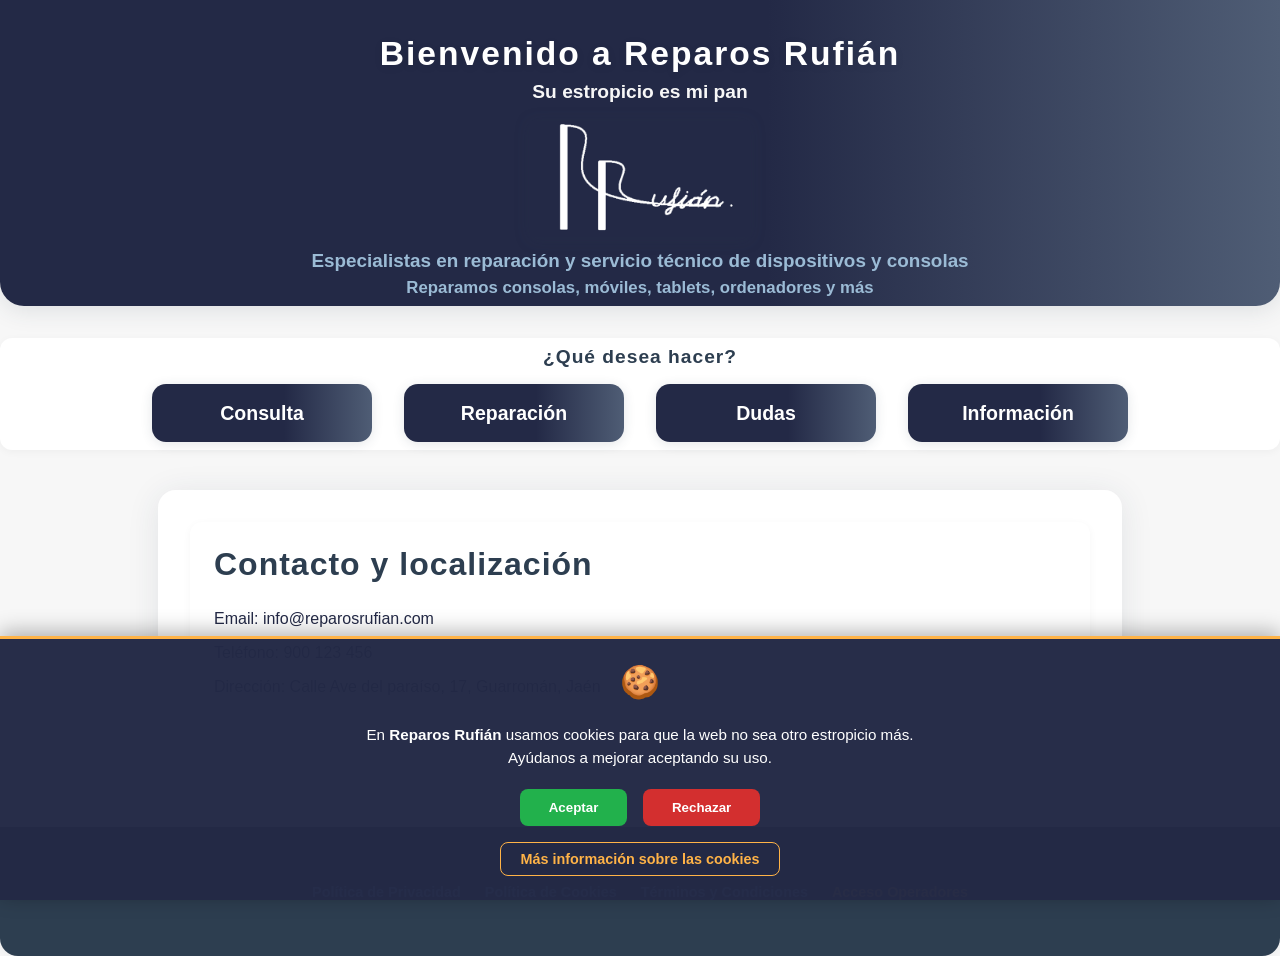
<file: index.html>
<!DOCTYPE html>
<html lang="es">
<head>
    <meta charset="UTF-8">
    <meta name="viewport" content="width=device-width, initial-scale=1.0, maximum-scale=1.0, user-scalable=no">
    <title>Reparos Rufián</title>
    <link rel="stylesheet" href="estilos.css">
    <style>
    /* Responsive styles for mobile */
    body {
        margin: 0;
        padding: 0;
        font-size: 1rem;
        background: #f7f7f7;
    }
    header h1 {
        font-size: 2rem;
        text-align: center;
        margin: 1rem 0 0.5rem 0;
    }
    header h2 img {
        max-width: 140px!important;
        margin: 0.5rem auto!important;
        
    }
    #menu-inicial {
        margin: 1rem 0;
        padding: 0.5rem;
    }
    #menu-inicial h2 {
        font-size: 1.2rem;
    }
    #menu-inicial div {
        flex-direction: row;
        gap: 2rem;
        width: auto;
        align-items: center;
        justify-content: center;
    }
    .menu-btn-soph {
        min-width: 220px;
        max-width: 220px;
        display: inline-flex;
        justify-content: center;
        align-items: center;
        font-size: 1.22rem!important;
        font-weight: 700!important;
        padding: 1.1rem 0!important;
        margin: 0;
        text-align: center;
    }
    main {
        padding: 0.5rem;
    }
    section {
        margin-bottom: 1.2rem;
        padding: 0.5rem;
        border-radius: 12px;
        background: #fff;
        box-shadow: 0 2px 8px rgba(0,0,0,0.04);
    }
    #contacto p, #privada p {
        font-size: 1rem;
        word-break: break-all;
    }
    #privada form {
        display: flex;
        flex-direction: column;
        gap: 0.7rem;
        max-width: 320px;
        margin: 0 auto;
    }
    #privada input {
        font-size: 1rem;
        padding: 0.5rem;
        border-radius: 6px;
        border: 1px solid #ccc;
    }
    #privada button {
        font-size: 1.1rem;
        padding: 0.7rem;
        border-radius: 8px;
        background: linear-gradient(90deg,#2d3050 60%,#2d3e50 100%);
        color: #fff;
        border: none;
        font-weight: 700;
        margin-top: 0.5rem;
        cursor: pointer;
    }
    footer {
        font-size: 0.95rem;
        text-align: center;
        padding: 1rem 0 2.5rem 0;
        background: #f7f7f7;
    }
    @media (min-width: 600px) {
        #menu-inicial div {
            flex-direction: row;
            gap: 2rem;
            width: auto;
            align-items: center;
        }
        .menu-btn-soph {
            max-width: none;
            width: auto;
        }
        main {
            padding: 2rem;
        }
        section {
            padding: 1.5rem;
        }
    }
    </style>
    <link rel="icon" type="image/png" href="logo1.png">
</head>
<body>
    <header style="display: flex; flex-direction: column; align-items: center; gap: 0.3rem; padding-bottom: 0.5rem;">
        <h1 style="margin: 0; font-size: 2.1rem; text-align: center;">Bienvenido a Reparos Rufián</h1>
        <div style="font-size: 1.20rem; font-weight: 700; color: #f7f7f7; margin-top: 0.2rem; text-align: center; ">Su estropicio es mi pan</div>
        <img src="logo1.png" alt="Logo Reparos Rufián" style="max-width: 220px; margin: 0.8rem auto 0.3rem auto; display: block;">
        <div style="font-size: 1.18rem; font-weight: 700; color: #9bbbd5; margin-top: 0.2rem; text-align: center; ">Especialistas en reparación y servicio técnico de dispositivos y consolas</div>
        <div style="font-size: 1.05rem; color: #9bbbd5; margin-top: 0.1rem; text-align: center; font-weight: 600; ">Reparamos consolas, móviles, tablets, ordenadores y más</div>
    </header>
    <section id="menu-inicial" style="display:flex;flex-direction:column;align-items:center;justify-content:center;margin:2rem 0;">
        <h2>¿Qué desea hacer?</h2>
        <div style="display:flex;gap:2rem;flex-wrap:wrap;justify-content:center;">
            <a href="consulta.html" class="menu-btn-soph">Consulta</a>
            <a href="reparacion.html" class="menu-btn-soph">Reparación</a>
            <a href="dudas.html" class="menu-btn-soph">Dudas</a>
            <a href="info.html" class="menu-btn-soph">Información</a>
        </div>
    </section>
    <main>
        <!-- Sección de servicios eliminada, ahora está en info.html -->
        <!-- Sección de tarifas eliminada, ahora está en info.html -->
        <!-- Sección de sobre nosotros eliminada, ahora está en info.html -->
        <section id="contacto">
            <h2>Contacto y localización</h2>
            <p>Email: info@reparosrufian.com</p>
            <p>Teléfono: 900 123 456</p>
            <p>Dirección: Calle Ave del paraíso, 17, Guarromán, Jaén </p>
        </section>
       
    </main>
<footer style="position: relative; background-color: #2d3e50; padding: 1.5rem 0 2.5rem 0; border-radius: 0 0 18px 18px; text-align: center;">
        <p style="color: #2d3e50; font-weight: 600; margin: 0; font-size: 0.95rem;">&copy; 2026 Reparos Rufián. Todos los derechos reservados.</p>

        <div id="cookie-popup" style="position:fixed; left:0; right:0; bottom:0; background:rgba(35, 41, 70, 0.98); color:#fff; padding:1.5rem; display:none; flex-direction:column; align-items:center; z-index:10000; box-shadow: 0 -4px 20px rgba(0,0,0,0.3); border-top: 3px solid #ffb347; animation: slideUp 0.6s ease-out;">
            <div style="font-size: 2rem; margin-bottom: 0.5rem;">🍪</div>
            <p style="text-align:center; margin-bottom: 1.2rem; max-width: 600px; font-family: 'Segoe UI', sans-serif; line-height: 1.5;">
                En <strong>Reparos Rufián</strong> usamos cookies para que la web no sea otro estropicio más. <br>Ayúdanos a mejorar aceptando su uso.
            </p>
            <div style="display:flex; gap:1rem; margin-bottom: 1rem;">
                <button id="aceptarCookies" style="padding:0.7rem 1.8rem; background:#22B14C; color:white; border:none; border-radius:8px; cursor:pointer; font-weight:700; transition: 0.3s;">Aceptar</button>
                <button id="rechazarCookies" style="padding:0.7rem 1.8rem; background:#d32f2f; color:white; border:none; border-radius:8px; cursor:pointer; font-weight:700; transition: 0.3s;">Rechazar</button>
            </div>
            <a href="cookies-info.html" style="text-decoration: none;">
                <button type="button" style="padding:0.5rem 1.2rem; background: transparent; color: #ffb347; border: 1px solid #ffb347; border-radius: 8px; cursor:pointer; font-weight:600; font-size: 0.9rem; transition: 0.3s;">
                    Más información sobre las cookies
                </button>
            </a>
        </div>
        <div style="display: flex; flex-wrap: wrap; justify-content: center; gap: 1.5rem; margin-bottom: 1rem; padding-top: 1rem;">
            <a href="privacidad.html" style="color: #93cef9; text-decoration: none; font-size: 0.9rem; font-weight: 700;">Política de Privacidad</a>
            <a href="cookies-info.html" style="color: #93cef9; text-decoration: none; font-size: 0.9rem; font-weight: 700;">Política de Cookies</a>
            <a href="terminos.html" style="color: #93cef9; text-decoration: none; font-size: 0.9rem; font-weight: 700;">Términos y Condiciones</a>
            <a href="login.html" style="color: #ffb347; text-decoration: none; font-size: 0.9rem; font-weight: 700;">Acceso Operadores</a>
        </div>

        <style>
            @keyframes slideUp {
                from { transform: translateY(100%); opacity: 0; }
                to { transform: translateY(0); opacity: 1; }
            }
            #cookie-popup button:hover {
                filter: brightness(1.1);
                transform: scale(1.02);
            }
        </style>

        <script>
            // Lógica de Cookies
            function setCookie(name, value, days) {
                let expires = "";
                if (days) {
                    const date = new Date();
                    date.setTime(date.getTime() + (days*24*60*60*1000));
                    expires = "; expires=" + date.toUTCString();
                }
                document.cookie = name + "=" + (value || "")  + expires + "; path=/";
            }

            function getCookie(name) {
                const nameEQ = name + "=";
                const ca = document.cookie.split(';');
                for(let i=0; i < ca.length; i++) {
                    let c = ca[i];
                    while (c.charAt(0)==' ') c = c.substring(1,c.length);
                    if (c.indexOf(nameEQ) == 0) return c.substring(nameEQ.length,c.length);
                }
                return null;
            }

            window.addEventListener('DOMContentLoaded', function() {
                const popup = document.getElementById('cookie-popup');
                const btnAceptar = document.getElementById('aceptarCookies');
                const btnRechazar = document.getElementById('rechazarCookies');

                if(!getCookie('cookiesAceptadas')) {
                    popup.style.display = 'flex';
                }

                btnAceptar.onclick = function() {
                    setCookie('cookiesAceptadas','si', 365);
                    popup.style.display = 'none';
                };

                btnRechazar.onclick = function() {
                    setCookie('cookiesAceptadas','no', 365);
                    popup.style.display = 'none';
                };
            });
        </script>
    </footer>
</body>
</html>
</file>
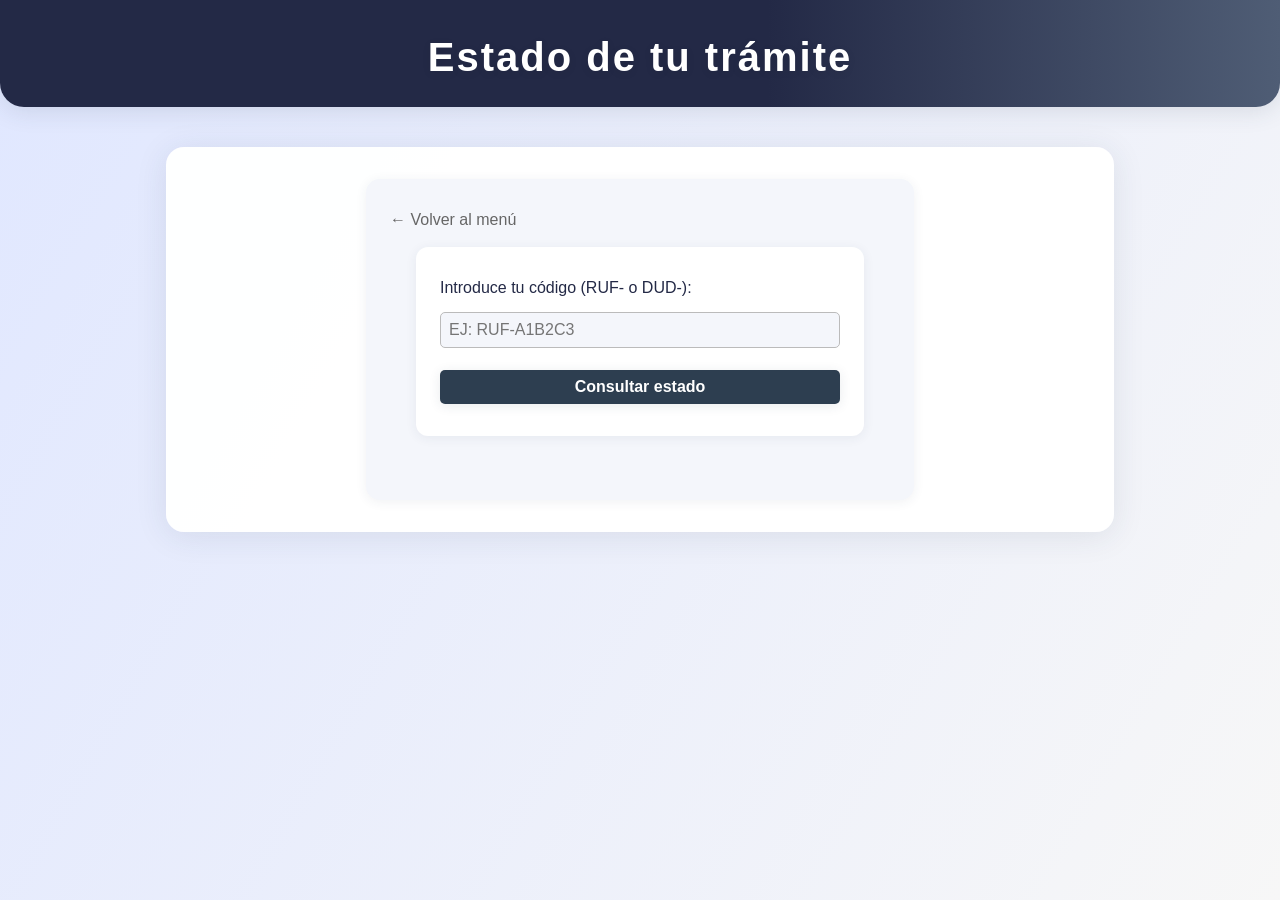
<file: consulta.html>
<!DOCTYPE html>
<html lang="es">
<head>
    <meta charset="UTF-8">
    <meta name="viewport" content="width=device-width, initial-scale=1.0">
    <title>Consulta - Reparos Rufián</title>
    <link rel="stylesheet" href="estilos.css">
</head>
<body>
    <header>
        <h1>Estado de tu trámite</h1>
    </header>
    <main>
        <section style="max-width: 500px; margin: auto;">
            <a href="index.html" style="text-decoration: none; color: #666;">← Volver al menú</a>
            <br><br>
            <form id="form-consulta">
                <label for="codigo">Introduce tu código (RUF- o DUD-):</label>
                <input type="text" id="codigo" placeholder="Ej: RUF-A1B2C3" required style="text-transform: uppercase;">
                <button type="submit">Consultar estado</button>
            </form>

            <div id="resultado-consulta" style="margin-top: 2rem;">
                </div>
        </section>
    </main>

    <script src="reparacion_data.js"></script>
    <script>
        document.getElementById('form-consulta').addEventListener('submit', function(e) {
            e.preventDefault();
            const codigo = document.getElementById('codigo').value.trim().toUpperCase();
            const resultadoDiv = document.getElementById('resultado-consulta');
            
            // Usamos la función de búsqueda de nuestro JS
            const datos = window.reparosRufian.buscarReparacionPorCodigo(codigo);

            if (datos) {
                // Personalización según prefijo
                const esReparacion = datos.codigo.startsWith('RUF');
                const titulo = esReparacion ? "Estado de Reparación" : "Respuesta a tu Duda";
                const labelInfo = esReparacion ? "Dispositivo" : "Asunto";

                resultadoDiv.innerHTML = `
                    <div style="background: white; padding: 1.5rem; border-radius: 10px; border-top: 5px solid #ffb347; box-shadow: 0 4px 10px rgba(0,0,0,0.1);">
                        <h2 style="margin-top:0; color:#2d3e50;">${titulo}</h2>
                        <p><strong>Código:</strong> ${datos.codigo}</p>
                        <p><strong>Cliente:</strong> ${datos.nombre}</p>
                        <p><strong>${labelInfo}:</strong> ${datos.dispositivo}</p>
                        <hr>
                        <p><strong>Estado actual:</strong> <span style="color: #22B14C; font-weight:bold;">${datos.estado}</span></p>
                        
                        <div style="background: #f9f9f9; padding: 1rem; border-radius: 5px; margin-top: 1rem;">
                            <p style="margin:0; font-weight:bold;">Mensaje de nuestro equipo:</p>
                            <p style="margin: 0.5rem 0 0 0; color: #444;">
                                ${datos.respuesta || "Aún no hay una respuesta grabada. ¡Vuelve a consultar pronto!"}
                            </p>
                        </div>
                    </div>
                `;
            } else {
                resultadoDiv.innerHTML = `
                    <p style="color: red; background: #ffe6e6; padding: 10px; border-radius: 5px; text-align:center;">
                        ⚠️ No se encontró ningún registro con el código <strong>${codigo}</strong>.
                    </p>
                `;
            }
        });
    </script>
</body>
</html>
</file>
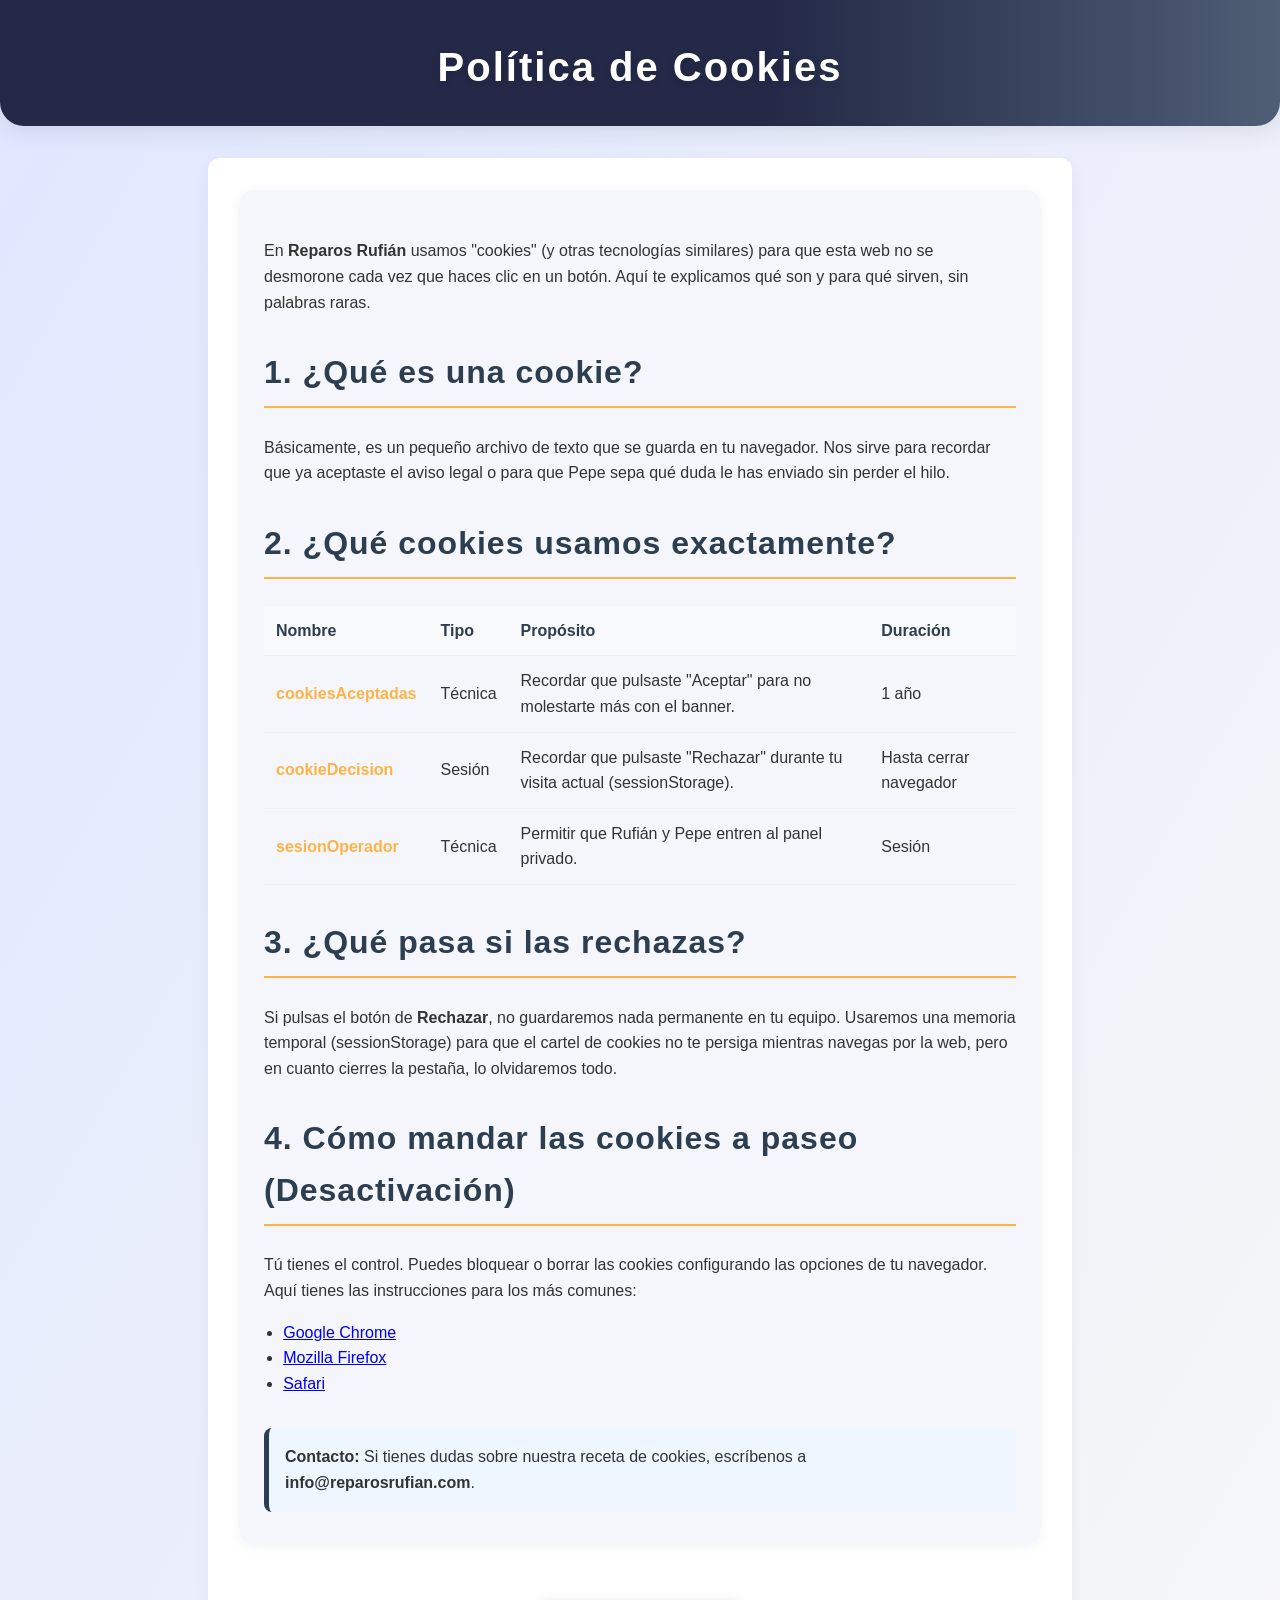
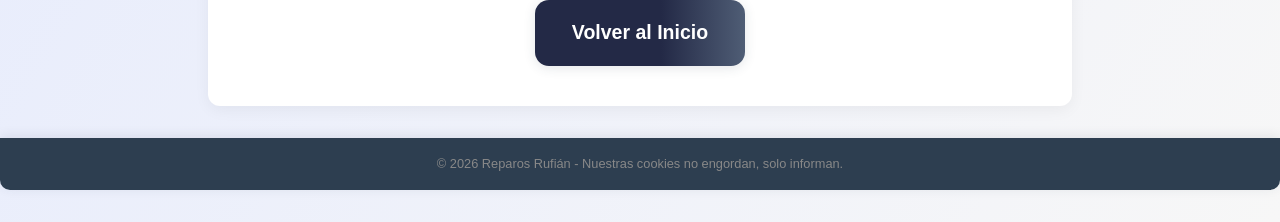
<file: cookies-info.html>
<!DOCTYPE html>
<html lang="es">
<head>
    <meta charset="UTF-8">
    <meta name="viewport" content="width=device-width, initial-scale=1.0">
    <title>Política de Cookies - Reparos Rufián</title>
    <link rel="stylesheet" href="estilos.css">
    <style>
        body { line-height: 1.6; color: #333; background-color: #f0f2f5; }
        main { max-width: 800px; margin: 2rem auto; padding: 2rem; background: white; border-radius: 12px; box-shadow: 0 4px 15px rgba(0,0,0,0.05); }
        h2 { color: #2d3e50; border-bottom: 2px solid #ffb347; padding-bottom: 0.5rem; margin-top: 2rem; }
        table { width: 100%; border-collapse: collapse; margin: 1.5rem 0; }
        th, td { text-align: left; padding: 12px; border-bottom: 1px solid #eee; }
        th { background-color: #f8f9fa; color: #2d3e50; }
        .cookie-type { font-weight: bold; color: #ffb347; }
    </style>
</head>
<body>
    <header>
        <h1>Política de Cookies</h1>
    </header>
    <main>
        <section>
            <p>En <strong>Reparos Rufián</strong> usamos "cookies" (y otras tecnologías similares) para que esta web no se desmorone cada vez que haces clic en un botón. Aquí te explicamos qué son y para qué sirven, sin palabras raras.</p>

            <h2>1. ¿Qué es una cookie?</h2>
            <p>Básicamente, es un pequeño archivo de texto que se guarda en tu navegador. Nos sirve para recordar que ya aceptaste el aviso legal o para que Pepe sepa qué duda le has enviado sin perder el hilo.</p>

            <h2>2. ¿Qué cookies usamos exactamente?</h2>
            <table>
                <thead>
                    <tr>
                        <th>Nombre</th>
                        <th>Tipo</th>
                        <th>Propósito</th>
                        <th>Duración</th>
                    </tr>
                </thead>
                <tbody>
                    <tr>
                        <td><span class="cookie-type">cookiesAceptadas</span></td>
                        <td>Técnica</td>
                        <td>Recordar que pulsaste "Aceptar" para no molestarte más con el banner.</td>
                        <td>1 año</td>
                    </tr>
                    <tr>
                        <td><span class="cookie-type">cookieDecision</span></td>
                        <td>Sesión</td>
                        <td>Recordar que pulsaste "Rechazar" durante tu visita actual (sessionStorage).</td>
                        <td>Hasta cerrar navegador</td>
                    </tr>
                    <tr>
                        <td><span class="cookie-type">sesionOperador</span></td>
                        <td>Técnica</td>
                        <td>Permitir que Rufián y Pepe entren al panel privado.</td>
                        <td>Sesión</td>
                    </tr>
                </tbody>
            </table>

            <h2>3. ¿Qué pasa si las rechazas?</h2>
            <p>Si pulsas el botón de <strong>Rechazar</strong>, no guardaremos nada permanente en tu equipo. Usaremos una memoria temporal (sessionStorage) para que el cartel de cookies no te persiga mientras navegas por la web, pero en cuanto cierres la pestaña, lo olvidaremos todo.</p>

            <h2>4. Cómo mandar las cookies a paseo (Desactivación)</h2>
            <p>Tú tienes el control. Puedes bloquear o borrar las cookies configurando las opciones de tu navegador. Aquí tienes las instrucciones para los más comunes:</p>
            <ul>
                <li><a href="https://support.google.com/chrome/answer/95647?hl=es" target="_blank">Google Chrome</a></li>
                <li><a href="https://support.mozilla.org/es/kb/habilitar-y-deshabilitar-cookies-sitios-web-rastrear-preferencias" target="_blank">Mozilla Firefox</a></li>
                <li><a href="https://support.apple.com/es-es/guide/safari/sfri11471/mac" target="_blank">Safari</a></li>
            </ul>

            <div style="background: #eef7ff; padding: 1rem; border-radius: 8px; margin-top: 2rem; border-left: 5px solid #2d3e50;">
                <p style="margin: 0;"><strong>Contacto:</strong> Si tienes dudas sobre nuestra receta de cookies, escríbenos a <strong>info@reparosrufian.com</strong>.</p>
            </div>
        </section>

        <div style="text-align: center; margin-top: 3rem;">
            <a href="index.html" class="menu-btn-soph" style="text-decoration: none; display: inline-block; background: #2d3e50; color: white; padding: 0.8rem 1.5rem; border-radius: 8px; font-weight: bold;">Volver al Inicio</a>
        </div>
    </main>

    <footer style="text-align: center; margin-bottom: 2rem; font-size: 0.8rem; color: #888;">
        &copy; 2026 Reparos Rufián - Nuestras cookies no engordan, solo informan.
    </footer>
</body>
</html>
</file>
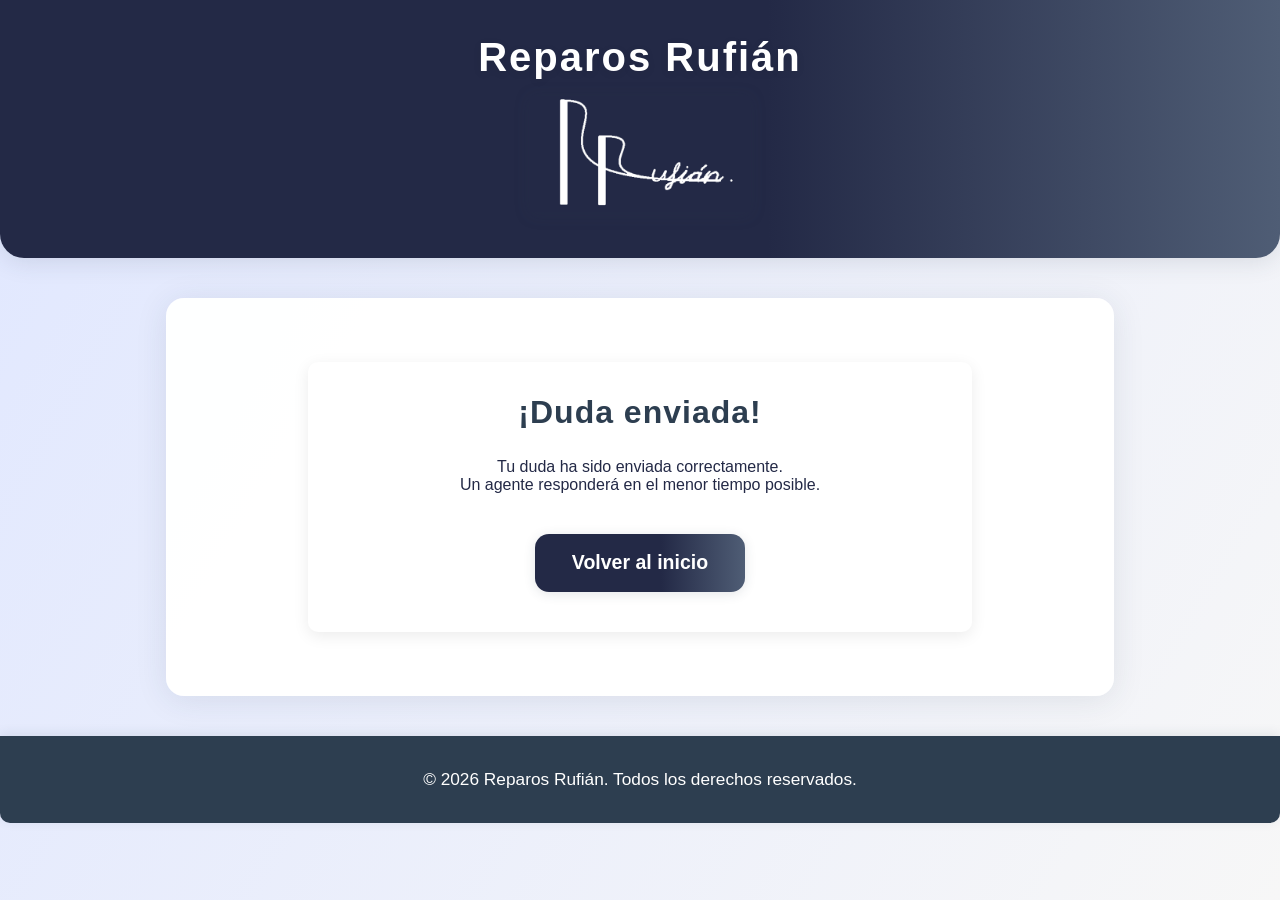
<file: duda_enviada.html>
<!DOCTYPE html>
<html lang="es">
<head>
    <meta charset="UTF-8">
    <meta name="viewport" content="width=device-width, initial-scale=1.0">
    <title>Duda enviada - Reparos Rufián</title>
    <link rel="stylesheet" href="estilos.css">
    <link rel="icon" type="image/png" href="logo1.png">
</head>
<body>
    <header>
        <h1>Reparos Rufián</h1>
        <h2><img src="logo1.png" alt="Logo Reparos Rufián" style="max-width:220px;display:block;margin:1rem auto;"></h2>
    </header>
    <main>
        <section style="max-width:600px;margin:2rem auto;padding:2rem;background:#fff;border-radius:10px;box-shadow:0 4px 16px rgba(0,0,0,0.08);text-align:center;">
            <h2>¡Duda enviada!</h2>
            <p>Tu duda ha sido enviada correctamente.<br>Un agente responderá en el menor tiempo posible.</p>
            <a href="index.html" class="menu-btn-soph" style="margin-top:1.5rem;display:inline-block;">Volver al inicio</a>
        </section>
    </main>
    <footer>
        <p>&copy; 2026 Reparos Rufián. Todos los derechos reservados.</p>
    </footer>
</body>
</html>
</file>
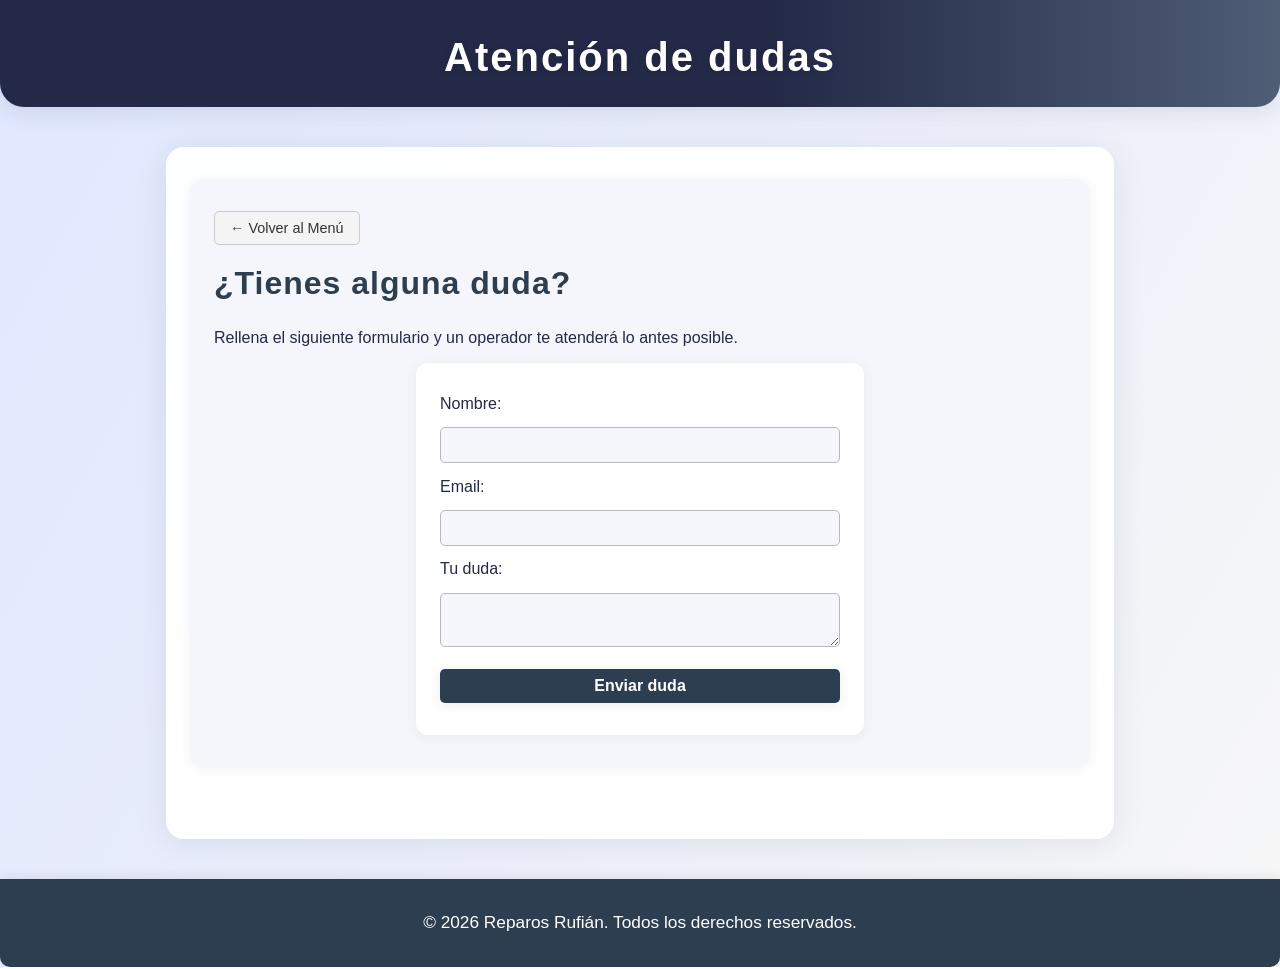
<file: dudas.html>
<!DOCTYPE html>
<html lang="es">
<head>
    <meta charset="UTF-8">
    <meta name="viewport" content="width=device-width, initial-scale=1.0">
    <title>Dudas - Reparos Rufián</title>
    <link rel="stylesheet" href="estilos.css">
    <link rel="icon" type="image/png" href="logo1.png">
    <style>
        .btn-volver {
            display: inline-block;
            margin-bottom: 20px;
            padding: 8px 15px;
            background-color: #f4f4f4;
            color: #333;
            text-decoration: none;
            border-radius: 5px;
            font-size: 0.9rem;
            border: 1px solid #ccc;
            font-family: sans-serif;
        }
        .btn-volver:hover {
            background-color: #e0e0e0;
        }
    </style>
</head>
<body>
    <header>
        <h1>Atención de dudas</h1>
    </header>
    <main>
        <section>
            <a href="index.html" class="btn-volver">← Volver al Menú</a>

            <h2>¿Tienes alguna duda?</h2>
            <p>Rellena el siguiente formulario y un operador te atenderá lo antes posible.</p>
            
            <form id="form-dudas">
                <label for="nombre-duda">Nombre:</label>
                <input type="text" id="nombre-duda" name="nombre" required>
                
                <label for="email-duda">Email:</label>
                <input type="email" id="email-duda" name="email" required pattern="^[a-zA-Z0-9._%+-]+@(gmail|hotmail)\.com$" title="El correo debe terminar en @gmail.com o @hotmail.com">
                
                <label for="mensaje-duda">Tu duda:</label>
                <textarea id="mensaje-duda" name="mensaje" required></textarea>
                
                <button type="submit">Enviar duda</button>
            </form>
        </section>
    </main>
    <footer>
        <p>&copy; 2026 Reparos Rufián. Todos los derechos reservados.</p>
    </footer>
    
    <script src="reparacion_data.js"></script>
</body>
</html>
</file>
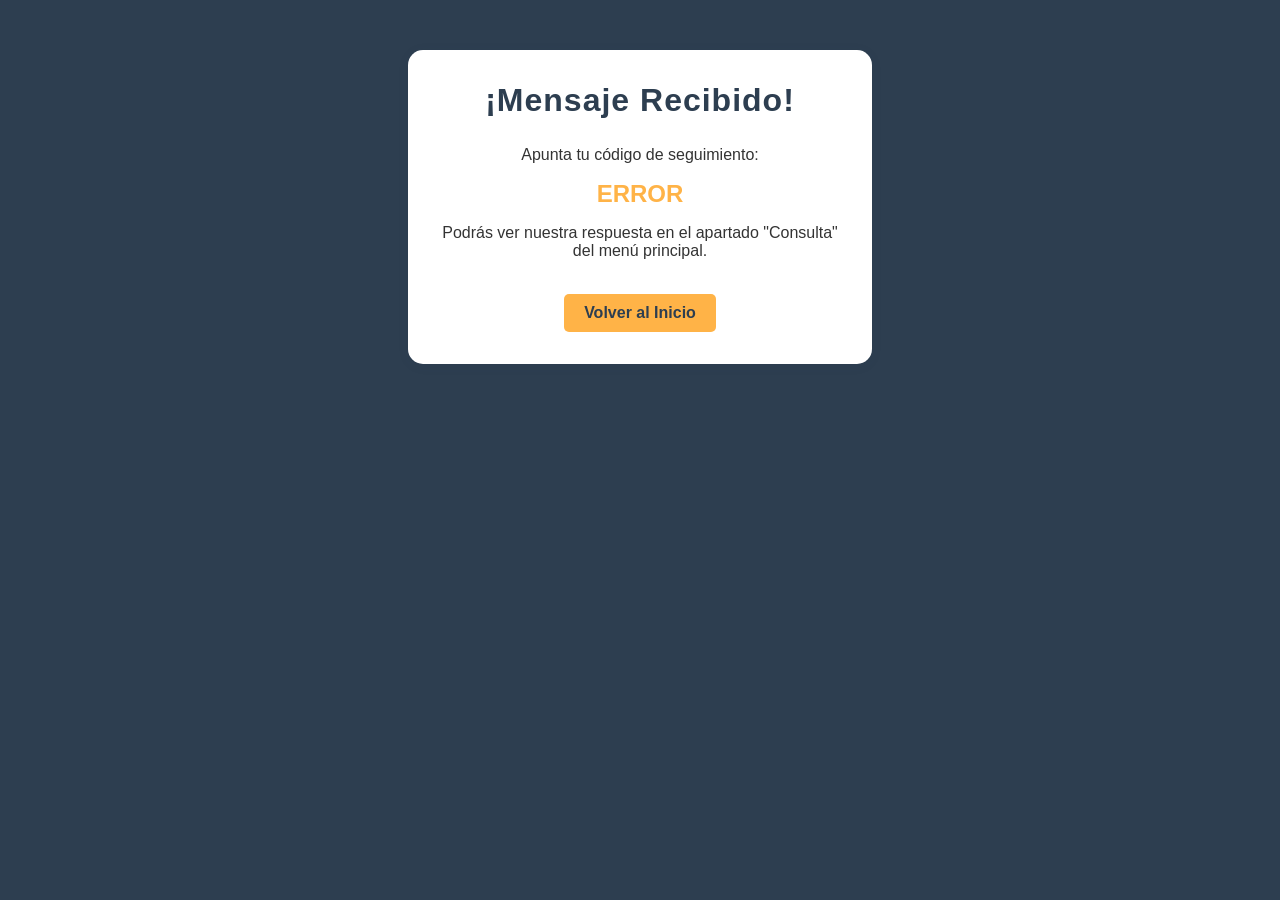
<file: exito.html>
<!DOCTYPE html>
<html lang="es">
<head>
    <meta charset="UTF-8">
    <title>¡Enviado! - Reparos Rufián</title>
    <link rel="stylesheet" href="estilos.css">
    <style>
        body { background: #2d3e50; color: white; text-align: center; padding-top: 50px; font-family: sans-serif; }
        .card { background: white; color: #333; max-width: 400px; margin: auto; padding: 2rem; border-radius: 15px; }
        .codigo { font-size: 1.5rem; font-weight: bold; color: #ffb347; margin: 1rem 0; }
        .btn { display: inline-block; padding: 10px 20px; background: #ffb347; color: #2d3e50; text-decoration: none; border-radius: 5px; font-weight: bold; }
    </style>
</head>
<body>
    <div class="card">
        <h2>¡Mensaje Recibido!</h2>
        <p>Apunta tu código de seguimiento:</p>
        <div id="display-codigo" class="codigo">---</div>
        <p>Podrás ver nuestra respuesta en el apartado "Consulta" del menú principal.</p>
        <br>
        <a href="index.html" class="btn">Volver al Inicio</a>
    </div>

    <script>
        // Mostrar el código que acabamos de generar
        document.getElementById('display-codigo').innerText = sessionStorage.getItem('codigoReciente') || "ERROR";
    </script>
</body>
</html>
</file>
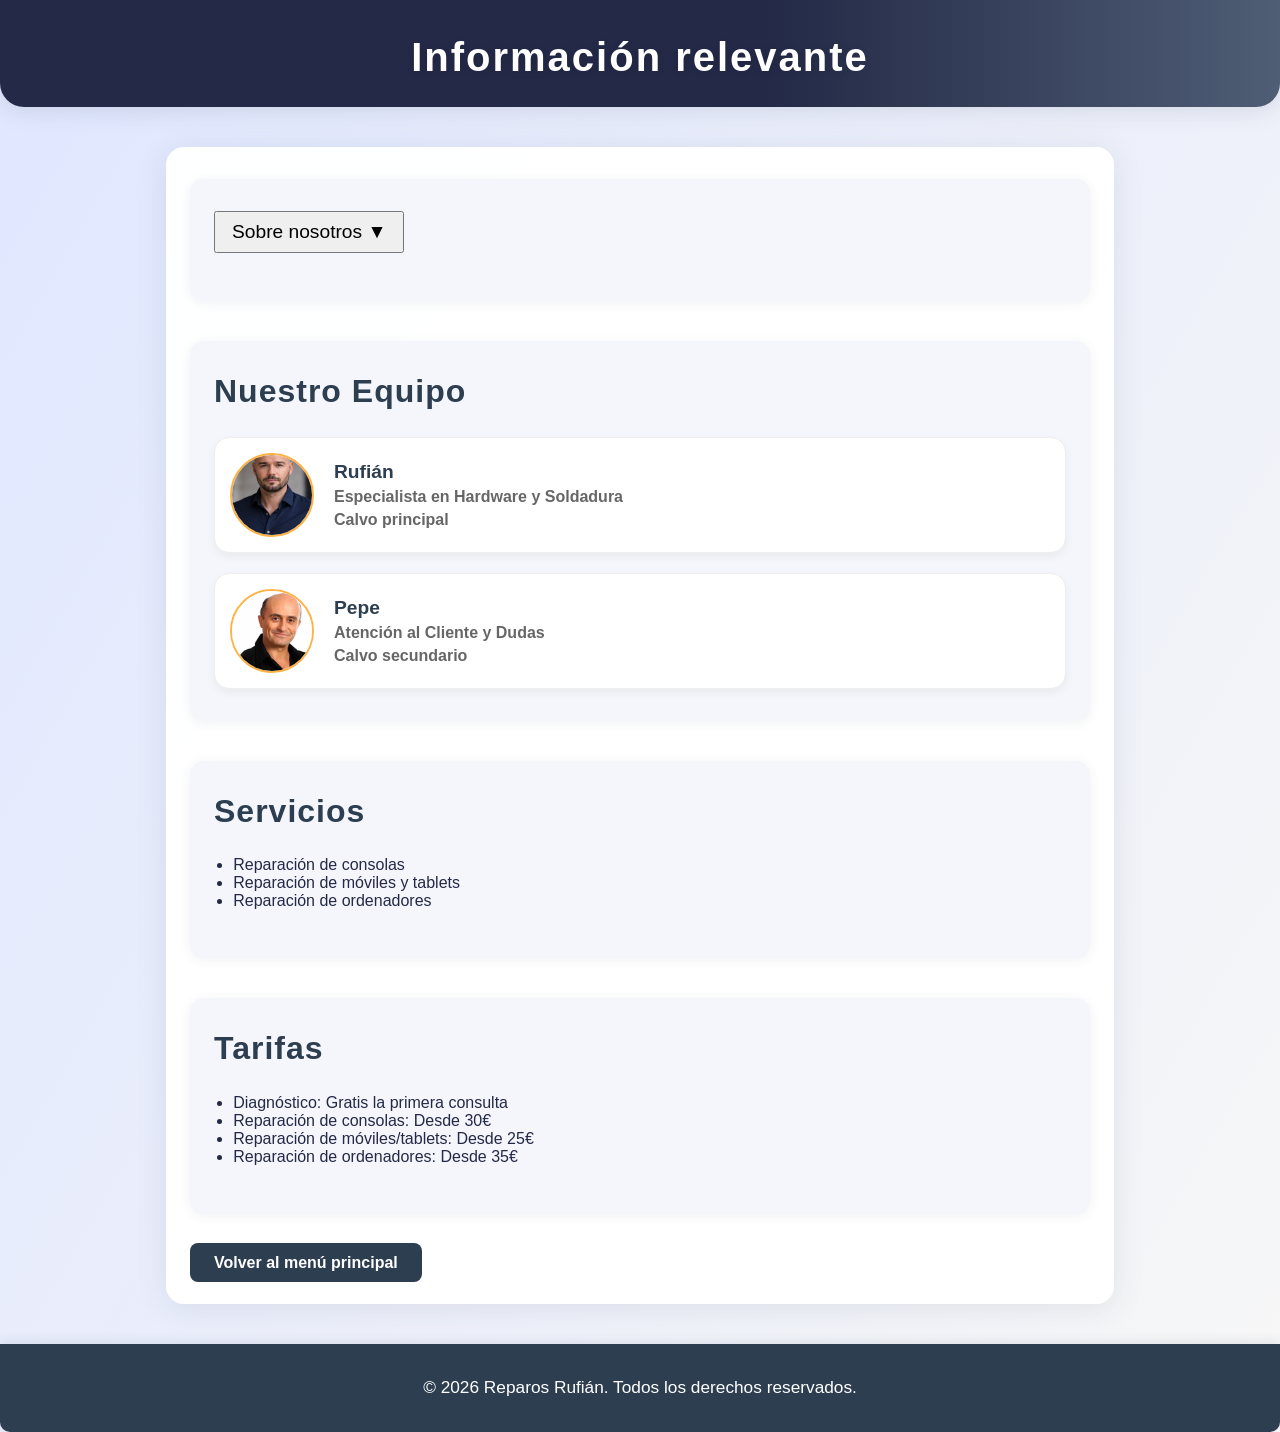
<file: info.html>
<!DOCTYPE html>
<html lang="es">
<head>
    <meta charset="UTF-8">
    <meta name="viewport" content="width=device-width, initial-scale=1.0">
    <title>Información relevante - Reparos Rufián</title>
    <link rel="stylesheet" href="estilos.css">
    <style>
        /* Bloqueo total de la foto de fondo en esta página */
        main {
            background-image: none !important; 
        }

        /* Estilos para el CEO */
        .ceo-container {
            text-align: center;
            margin-bottom: 1rem;
        }
        .ceo-foto {
            width: 180px;
            height: 180px;
            border-radius: 50%;
            border: 4px solid #2d3e50;
            object-fit: cover;
            box-shadow: 0 4px 10px rgba(0,0,0,0.2);
        }
        .ceo-nombre {
            display: block;
            font-weight: bold;
            color: #2d3e50;
            margin-top: 0.5rem;
            font-size: 1.1rem;
        }
        .cita-ceo {
            font-style: italic;
            text-align: center;
            color: #444;
            background: #f1f4f8;
            padding: 1.2rem;
            border-radius: 12px;
            border-left: 5px solid #2d3e50;
            margin: 1.5rem 0;
            line-height: 1.5;
        }

        /* NUEVOS ESTILOS PARA LA PLANTILLA (EQUIPO) */
        .team-grid {
            display: grid;
            gap: 20px;
            margin-top: 1rem;
        }
        .team-card {
            display: flex;
            align-items: center; /* Centra verticalmente foto y texto */
            background: #fff;
            padding: 15px;
            border-radius: 15px;
            box-shadow: 0 4px 8px rgba(0,0,0,0.05);
            border: 1px solid #eee;
        }
        .team-foto {
            width: 80px;
            height: 80px;
            border-radius: 50%;
            object-fit: cover;
            margin-right: 20px; /* Espacio entre foto y texto */
            border: 2px solid #ffb347;
        }
        .team-info h3 {
            margin: 0;
            color: #2d3e50;
            font-size: 1.2rem;
        }
        .team-info p {
            margin: 5px 0 0 0;
            color: #666;
            font-weight: 600;
        }
    </style>
</head>
<body>
    <header>
        <h1>Información relevante</h1>
    </header>
    <main>
        <section id="sobre-nosotros">
            <button id="toggle-sobre-nosotros" style="font-size:1.2rem;padding:0.5rem 1rem;margin-bottom:1rem;cursor:pointer;">Sobre nosotros ▼</button>
            
            <div id="contenido-sobre-nosotros" style="display:none;">
                <div class="ceo-container">
                    <img src="rufian_calvo.png" alt="CEO de Reparos Rufián" class="ceo-foto">
                    <span class="ceo-nombre">Rufián - CEO & Jefe de Estropicios</span>
                </div>

                <p class="cita-ceo">
                    "Si tu aparato ha decidido jubilarse antes de tiempo o ha sufrido un 'pequeño percance', no te preocupes. Aquí no juzgamos a nadie, solo arreglamos lo que otros dan por perdido."
                </p>

                <p>En Reparos Rufián contamos con más de diez años de experiencia en el sector de la reparación electrónica, ofreciendo soluciones rápidas y eficaces.</p>
            </div>
        </section>

        <section id="plantilla">
            <h2>Nuestro Equipo</h2>
            <div class="team-grid">
                
                <div class="team-card">
                    <img src="rufian_calvo.png" alt="Rufián" class="team-foto">
                    <div class="team-info">
                        <h3>Rufián</h3>
                        <p>Especialista en Hardware y Soldadura</p>
                        <p>Calvo principal</p>
                    </div>
                </div>

                <div class="team-card">
                    <img src="pepeviyuela.png" alt="Pepe" class="team-foto"> <div class="team-info">
                        <h3>Pepe</h3>
                        <p>Atención al Cliente y Dudas</p>
                        <p>Calvo secundario</p>
                    </div>
                </div>

            </div>
        </section>

        <section id="servicios">
            <h2>Servicios</h2>
            <ul>
                <li>Reparación de consolas</li>
                <li>Reparación de móviles y tablets</li>
                <li>Reparación de ordenadores</li>
            </ul>
        </section>

        <section id="tarifas">
            <h2>Tarifas</h2>
            <ul>
                <li>Diagnóstico: Gratis la primera consulta</li>
                <li>Reparación de consolas: Desde 30€</li>
                <li>Reparación de móviles/tablets: Desde 25€</li>
                <li>Reparación de ordenadores: Desde 35€</li>
            </ul>
        </section>

        <div style="margin-top:2rem;">
            <a href="index.html" style="padding:0.7rem 1.5rem;background:#2d3e50;color:#fff;border-radius:8px;text-decoration:none;font-size:1rem;font-weight:600;">Volver al menú principal</a>
        </div>
    </main>

    <footer>
        <p>&copy; 2026 Reparos Rufián. Todos los derechos reservados.</p>
    </footer>

    <script>
    // Script para desplegable "Sobre nosotros"
    document.addEventListener('DOMContentLoaded', function() {
        const btn = document.getElementById('toggle-sobre-nosotros');
        const contenido = document.getElementById('contenido-sobre-nosotros');
        let abierto = false;
        
        btn.addEventListener('click', function() {
            abierto = !abierto;
            if (abierto) {
                contenido.style.display = 'block';
                btn.innerHTML = 'Sobre nosotros ▲';
            } else {
                contenido.style.display = 'none';
                btn.innerHTML = 'Sobre nosotros ▼';
            }
        });
    });
    </script>
</body>
</html>
</file>
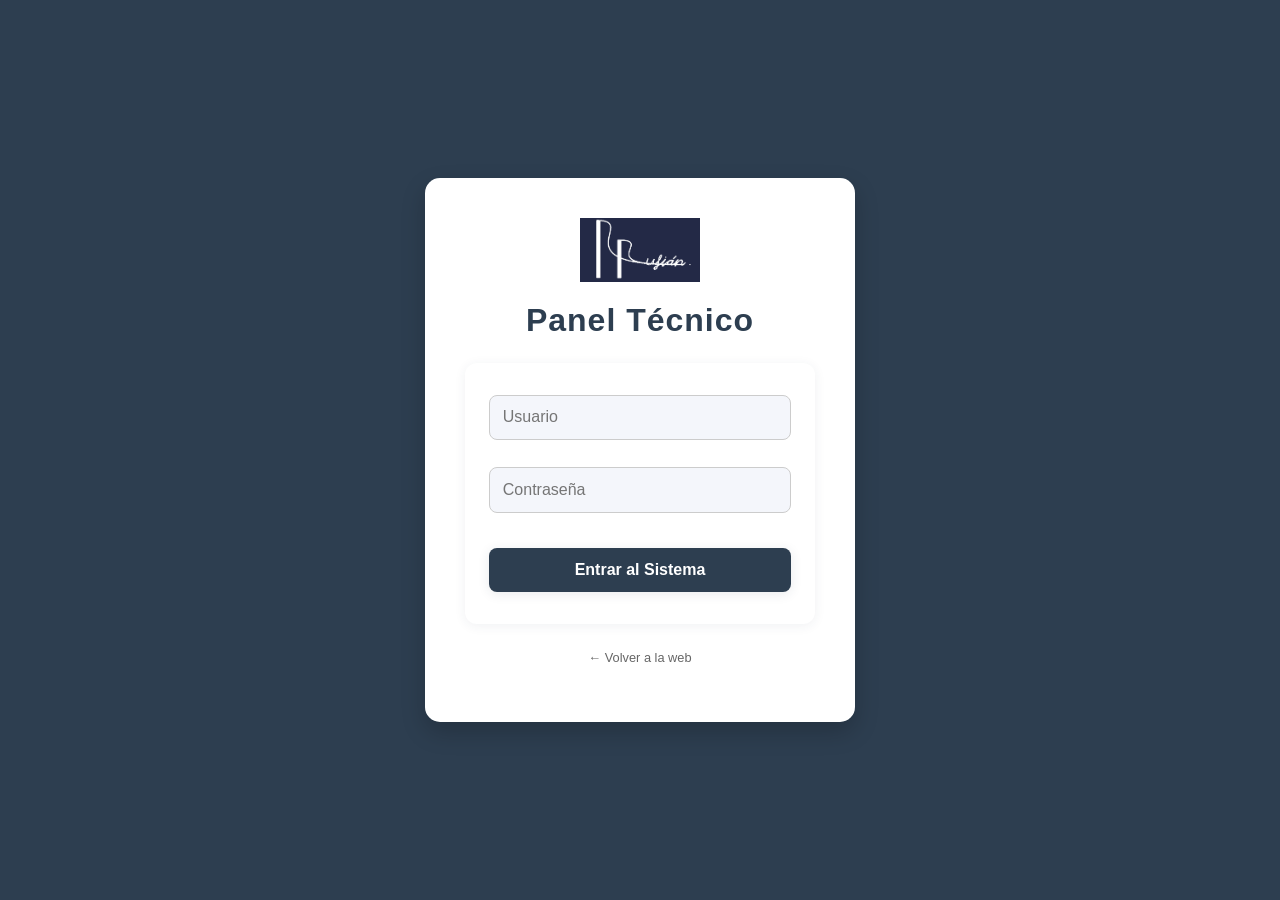
<file: login.html>
<!DOCTYPE html>
<html lang="es">
<head>
    <meta charset="UTF-8">
    <meta name="viewport" content="width=device-width, initial-scale=1.0">
    <title>Acceso Operadores - Reparos Rufián</title>
    <link rel="stylesheet" href="estilos.css">
    <link rel="icon" type="image/png" href="logo1.png">
    <style>
        body { background: #2d3e50; display: flex; align-items: center; justify-content: center; height: 100vh; margin: 0; }
        .login-card { background: white; padding: 2.5rem; border-radius: 15px; box-shadow: 0 10px 25px rgba(0,0,0,0.2); width: 100%; max-width: 350px; text-align: center; }
        .login-card h2 { color: #2d3e50; margin-bottom: 1.5rem; }
        .login-card input { width: 100%; padding: 0.8rem; margin-bottom: 1rem; border: 1px solid #ccc; border-radius: 8px; box-sizing: border-box; }
        .login-card button { width: 100%; padding: 0.8rem; background: #2d3e50; color: white; border: none; border-radius: 8px; font-weight: bold; cursor: pointer; transition: 0.3s; }
        .login-card button:hover { background: #ffb347; color: #2d3e50; }
        .error-msg { color: #d32f2f; font-size: 0.9rem; margin-top: 1rem; display: none; }
    </style>
</head>
<body>
    <div class="login-card">
        <img src="logo1.png" alt="Rufián" style="max-width: 120px; margin-bottom: 1rem;">
        <h2>Panel Técnico</h2>
        <form id="form-privado">
            <input type="text" id="usuario-op" placeholder="Usuario" required>
            <input type="password" id="pass-op" placeholder="Contraseña" required>
            <button type="submit">Entrar al Sistema</button>
        </form>
        <div id="error-login" class="error-msg">⚠️ Credenciales incorrectas</div>
        <p style="margin-top: 1.5rem;"><a href="index.html" style="color: #666; text-decoration: none; font-size: 0.8rem;">← Volver a la web</a></p>
    </div>

    <script src="reparacion_data.js"></script>
</body>
</html>
</file>
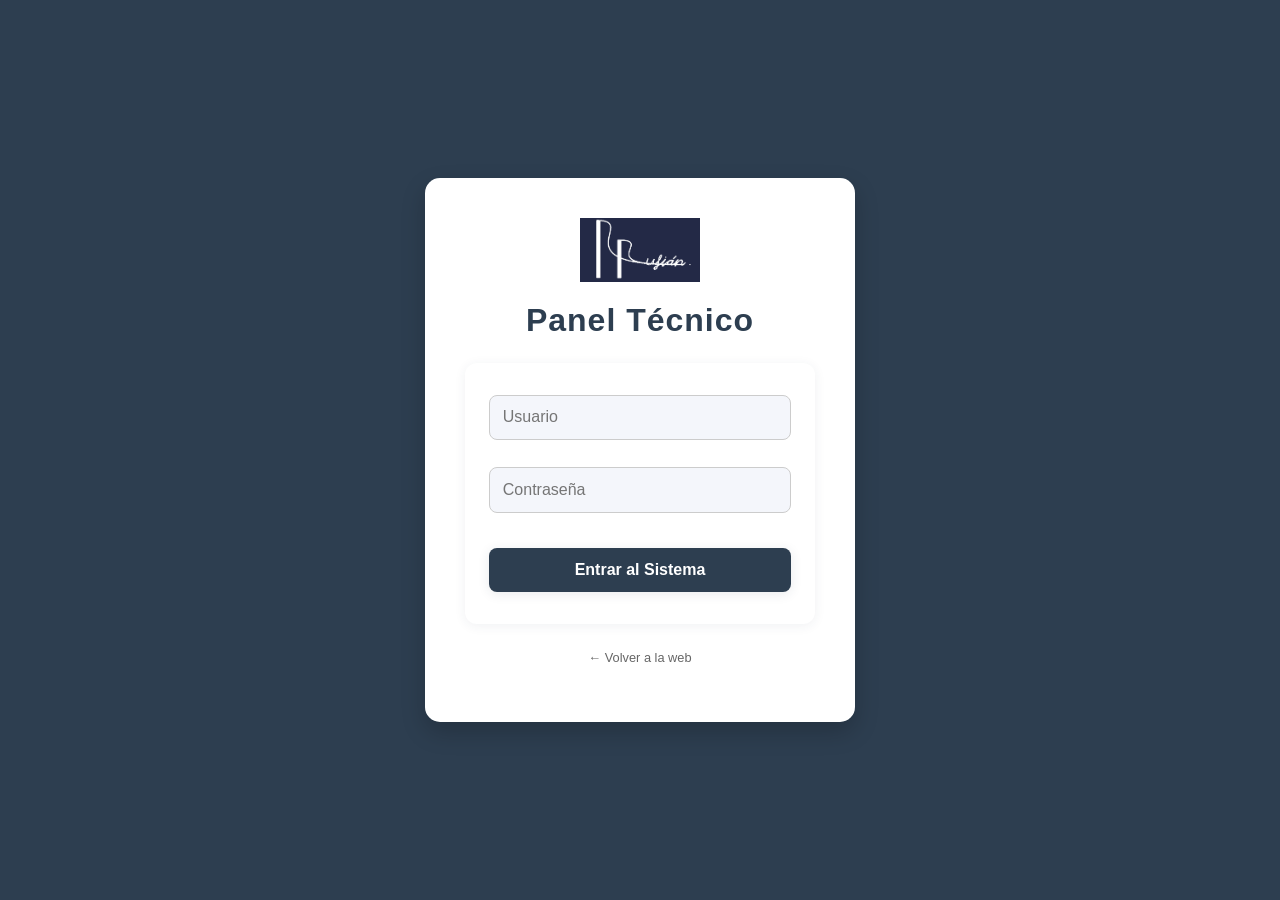
<file: panel_operador.html>
<!DOCTYPE html>
<html lang="es">
<head>
    <meta charset="UTF-8">
    <meta name="viewport" content="width=device-width, initial-scale=1.0">
    <title>Panel de Control - Reparos Rufián</title>
    <link rel="stylesheet" href="estilos.css">
    <style>
        body { background: #f4f7f6; font-family: 'Segoe UI', sans-serif; }
        header { background: #2d3e50; color: white; padding: 1rem; text-align: center; }
        .ticket { 
            background: white; 
            border-radius: 12px; 
            padding: 1.5rem; 
            margin-bottom: 1.5rem; 
            box-shadow: 0 4px 15px rgba(0,0,0,0.05);
            border-left: 6px solid #ffb347;
        }
        .badge { background: #ffb347; color: #2d3e50; padding: 4px 10px; border-radius: 20px; font-weight: bold; font-size: 0.85rem; }
        .info-p { margin: 0.5rem 0; color: #444; }
        
        textarea { 
            width: 100%; 
            min-height: 80px; 
            margin-top: 1rem; 
            padding: 10px; 
            border: 1px solid #ddd; 
            border-radius: 8px; 
            resize: vertical;
            font-family: inherit;
        }

        .btn-group { display: flex; gap: 10px; flex-wrap: wrap; margin-top: 1rem; }
        
        .btn { 
            padding: 10px 15px; 
            border: none; 
            border-radius: 6px; 
            font-weight: bold; 
            cursor: pointer; 
            transition: 0.2s;
        }
        .btn-save { background: #22B14C; color: white; flex: 2; }
        .btn-status { background: #2d3e50; color: white; flex: 1; }
        .btn-delete { background: #d32f2f; color: white; }
        
        .btn:hover { filter: brightness(1.2); transform: translateY(-1px); }
        
        main { max-width: 800px; margin: 2rem auto; padding: 0 1rem; }
        .user-welcome { font-size: 0.9rem; color: #ffb347; margin-top: 5px; font-weight: bold; }
    </style>
</head>
<body>
    <header>
        <h1 id="titulo-panel">Panel de Gestión</h1>
        <div id="welcome-msg" class="user-welcome"></div>
    </header>

    <main>
        <section>
            <div style="display: flex; justify-content: space-between; align-items: center; margin-bottom: 2rem;">
                <h2 id="subtitulo-peticiones">Peticiones</h2>
                <button onclick="cerrarSesion()" style="background:none; border: 1px solid #d32f2f; color:#d32f2f; padding:5px 10px; border-radius:5px; cursor:pointer;">Cerrar Sesión</button>
            </div>

            <div id="lista-tareas"></div>
        </section>
    </main>

    <script src="reparacion_data.js"></script>
    
    <script>
        // 1. Protección de ruta y personalización
        const rol = sessionStorage.getItem('rolEmpleado');
        if (sessionStorage.getItem('sesionOperador') !== 'activa') {
            window.location.href = 'login.html';
        }

        // Personalizar interfaz según el usuario
        const welcome = document.getElementById('welcome-msg');
        if (rol === 'reparaciones') {
            welcome.innerText = "Conectado como: Rufián (Especialista Técnico)";
            document.getElementById('subtitulo-peticiones').innerText = "Reparaciones de Hardware";
        } else {
            welcome.innerText = "Conectado como: Pepe (Atención al Cliente)";
            document.getElementById('subtitulo-peticiones').innerText = "Dudas y Consultas";
        }

        // 2. Función para pintar los tickets FILTRADOS
        function cargarTareas() {
            const lista = JSON.parse(localStorage.getItem('reparaciones') || '[]');
            const contenedor = document.getElementById('lista-tareas');
            
            // FILTRO: Rufián ve 'reparacion', Pepe ve 'duda'
            // Mapeamos para mantener el índice original del array para que funcionen los botones
            const listaFiltrada = lista
                .map((item, index) => ({ ...item, originalIndex: index }))
                .filter(item => {
                    if (rol === 'reparaciones') return item.tipo === 'reparacion';
                    if (rol === 'dudas') return item.tipo === 'duda';
                    return false;
                });

            if (listaFiltrada.length === 0) {
                contenedor.innerHTML = `
                    <div style="text-align:center; padding: 3rem; color: #888;">
                        <p style="font-size: 1.2rem;">No hay tareas pendientes en esta sección.</p>
                        <p>Todo en orden por ahora.</p>
                    </div>`;
                return;
            }

            // Mostramos los tickets (reverse para ver los nuevos arriba)
            contenedor.innerHTML = listaFiltrada.reverse().map((item) => `
                <div class="ticket">
                    <div style="display:flex; justify-content:space-between; align-items:flex-start;">
                        <span class="badge">${item.codigo}</span>
                        <span style="font-size: 0.8rem; color:#999;">${item.fecha || ''}</span>
                    </div>
                    
                    <p class="info-p"><strong>Cliente:</strong> ${item.nombre} <span style="font-size:0.9rem; color:#666;">(${item.email})</span></p>
                    <p class="info-p"><strong>Tema:</strong> ${item.dispositivo}</p>
                    <p class="info-p" style="background:#f9f9f9; padding:8px; border-radius:5px; font-style:italic;">
                        "${item.descripcion}"
                    </p>
                    <p class="info-p"><strong>Estado Actual:</strong> <b style="color:#2d3e50;">${item.estado}</b></p>

                    <label style="display:block; margin-top:1rem; font-weight:bold; font-size:0.9rem;">Tu respuesta:</label>
                    <textarea id="resp-${item.originalIndex}" placeholder="Escribe aquí...">${item.respuesta || ''}</textarea>

                    <div class="btn-group">
                        <button class="btn btn-save" onclick="enviarRespuesta(${item.originalIndex})">Enviar Respuesta</button>
                        <button class="btn btn-status" onclick="cambiarEstado(${item.originalIndex})">Cambiar Estado</button>
                        <button class="btn btn-delete" onclick="eliminarTicket(${item.originalIndex})">Eliminar</button>
                    </div>
                </div>
            `).join('');
        }

        function cerrarSesion() {
            sessionStorage.removeItem('sesionOperador');
            sessionStorage.removeItem('rolEmpleado');
            window.location.href = 'index.html';
        }

        cargarTareas();
    </script>
</body>
</html>
</file>
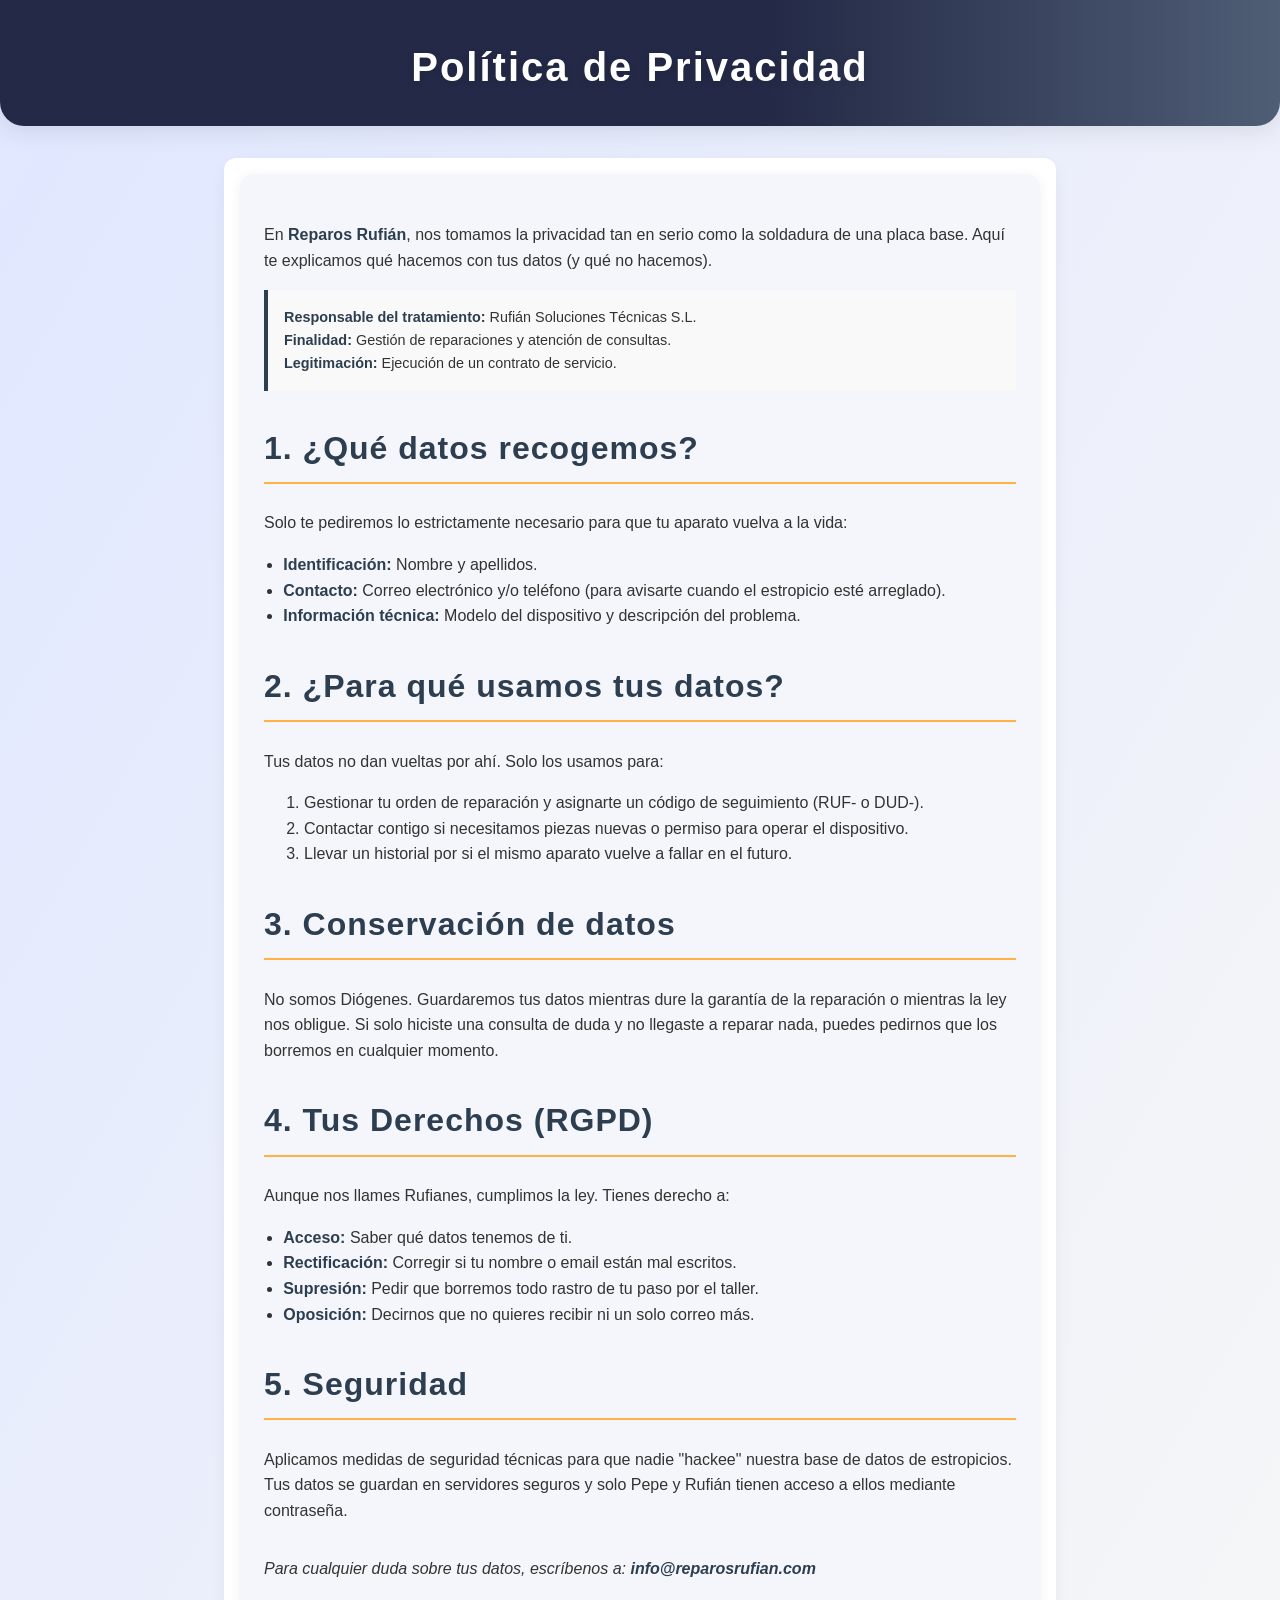
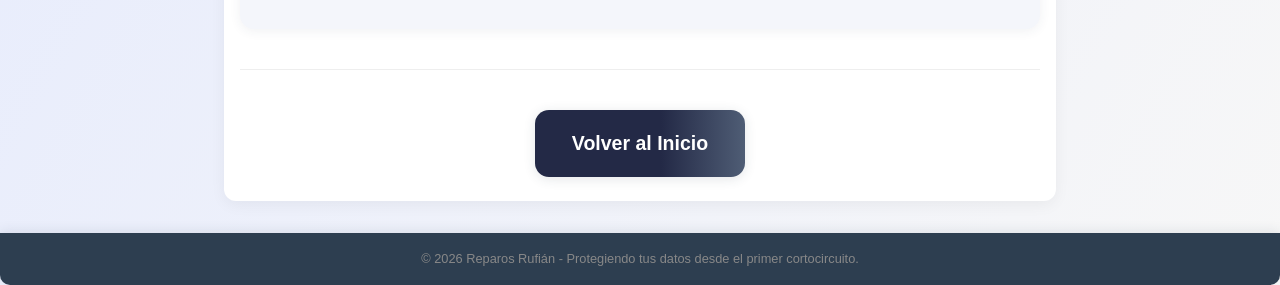
<file: privacidad.html>
<!DOCTYPE html>
<html lang="es">
<head>
    <meta charset="UTF-8">
    <meta name="viewport" content="width=device-width, initial-scale=1.0">
    <title>Privacidad - Reparos Rufián</title>
    <link rel="stylesheet" href="estilos.css">
    <style>
        body { line-height: 1.6; color: #333; }
        main { max-width: 800px; margin: 2rem auto; padding: 1rem; background: white; border-radius: 12px; box-shadow: 0 4px 15px rgba(0,0,0,0.05); }
        h2 { color: #2d3e50; border-bottom: 2px solid #ffb347; padding-bottom: 0.5rem; margin-top: 2rem; }
        .legal-box { background: #f9f9f9; border-left: 4px solid #2d3e50; padding: 1rem; margin: 1rem 0; font-size: 0.9rem; }
        strong { color: #2d3e50; }
    </style>
</head>
<body>
    <header>
        <h1>Política de Privacidad</h1>
    </header>
    <main>
        <section>
            <p>En <strong>Reparos Rufián</strong>, nos tomamos la privacidad tan en serio como la soldadura de una placa base. Aquí te explicamos qué hacemos con tus datos (y qué no hacemos).</p>

            <div class="legal-box">
                <strong>Responsable del tratamiento:</strong> Rufián Soluciones Técnicas S.L.<br>
                <strong>Finalidad:</strong> Gestión de reparaciones y atención de consultas.<br>
                <strong>Legitimación:</strong> Ejecución de un contrato de servicio.
            </div>

            <h2>1. ¿Qué datos recogemos?</h2>
            <p>Solo te pediremos lo estrictamente necesario para que tu aparato vuelva a la vida:</p>
            <ul>
                <li><strong>Identificación:</strong> Nombre y apellidos.</li>
                <li><strong>Contacto:</strong> Correo electrónico y/o teléfono (para avisarte cuando el estropicio esté arreglado).</li>
                <li><strong>Información técnica:</strong> Modelo del dispositivo y descripción del problema.</li>
            </ul>

            <h2>2. ¿Para qué usamos tus datos?</h2>
            <p>Tus datos no dan vueltas por ahí. Solo los usamos para:</p>
            <ol>
                <li>Gestionar tu orden de reparación y asignarte un código de seguimiento (RUF- o DUD-).</li>
                <li>Contactar contigo si necesitamos piezas nuevas o permiso para operar el dispositivo.</li>
                <li>Llevar un historial por si el mismo aparato vuelve a fallar en el futuro.</li>
            </ol>

            <h2>3. Conservación de datos</h2>
            <p>No somos Diógenes. Guardaremos tus datos mientras dure la garantía de la reparación o mientras la ley nos obligue. Si solo hiciste una consulta de duda y no llegaste a reparar nada, puedes pedirnos que los borremos en cualquier momento.</p>

            <h2>4. Tus Derechos (RGPD)</h2>
            <p>Aunque nos llames Rufianes, cumplimos la ley. Tienes derecho a:</p>
            <ul>
                <li><strong>Acceso:</strong> Saber qué datos tenemos de ti.</li>
                <li><strong>Rectificación:</strong> Corregir si tu nombre o email están mal escritos.</li>
                <li><strong>Supresión:</strong> Pedir que borremos todo rastro de tu paso por el taller.</li>
                <li><strong>Oposición:</strong> Decirnos que no quieres recibir ni un solo correo más.</li>
            </ul>

            <h2>5. Seguridad</h2>
            <p>Aplicamos medidas de seguridad técnicas para que nadie "hackee" nuestra base de datos de estropicios. Tus datos se guardan en servidores seguros y solo Pepe y Rufián tienen acceso a ellos mediante contraseña.</p>

            <p style="margin-top: 2rem; font-style: italic;">Para cualquier duda sobre tus datos, escríbenos a: <strong>info@reparosrufian.com</strong></p>
        </section>
        
        <hr style="margin: 2rem 0; border: 0; border-top: 1px solid #eee;">
        
        <div style="text-align: center;">
            <a href="index.html" class="menu-btn-soph" style="text-decoration: none; display: inline-block; background: #2d3e50; color: white; padding: 0.8rem 1.5rem; border-radius: 8px; font-weight: bold;">Volver al Inicio</a>
        </div>
    </main>

    <footer style="text-align: center; margin-top: 2rem; font-size: 0.8rem; color: #888;">
        &copy; 2026 Reparos Rufián - Protegiendo tus datos desde el primer cortocircuito.
    </footer>
</body>
</html>
</file>
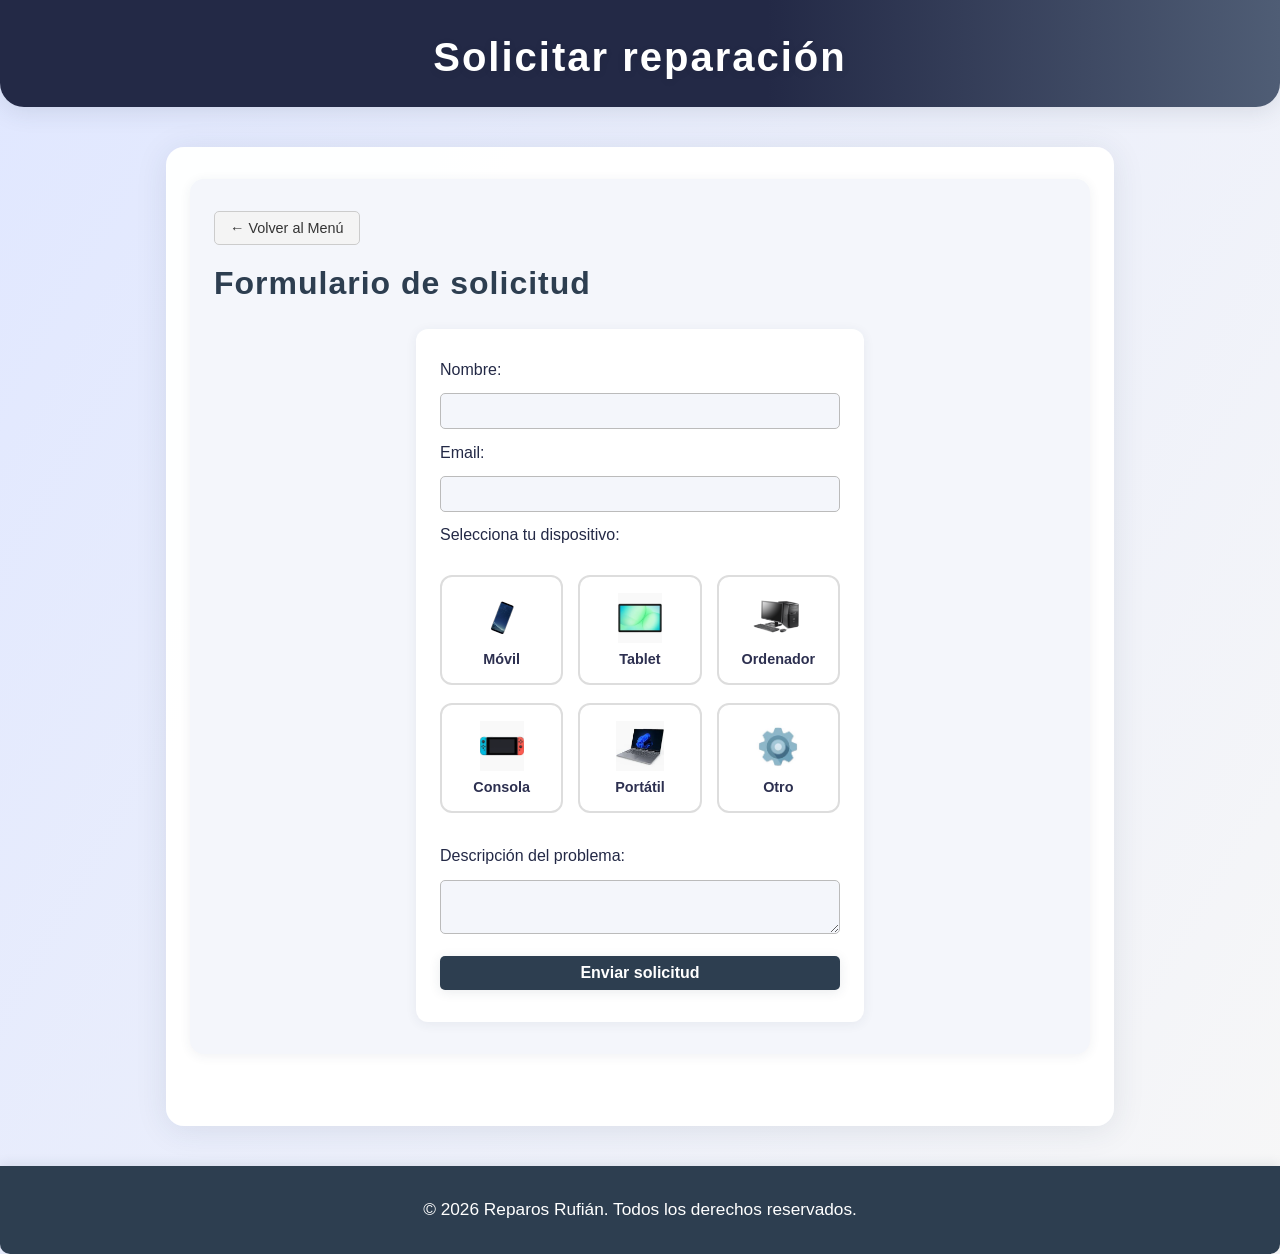
<file: reparacion.html>
<!DOCTYPE html>
<html lang="es">
<head>
    <meta charset="UTF-8">
    <meta name="viewport" content="width=device-width, initial-scale=1.0">
    <title>Solicitar reparación - Reparos Rufián</title>
    <link rel="stylesheet" href="estilos.css">
    <link rel="icon" type="image/png" href="logo1.png">
    <style>
        /* Botón Volver */
        .btn-volver {
            display: inline-block;
            margin-bottom: 20px;
            padding: 8px 15px;
            background-color: #f4f4f4;
            color: #333;
            text-decoration: none;
            border-radius: 5px;
            font-size: 0.9rem;
            border: 1px solid #ccc;
            font-family: sans-serif;
            transition: 0.3s;
        }
        .btn-volver:hover {
            background-color: #e0e0e0;
        }

        /* --- EFECTOS PARA EL SELECTOR DE IMÁGENES --- */
        
        /* Ocultamos el radio button original pero mantenemos su funcionalidad */
        .radio-card input[type="radio"] {
            display: none;
        }

        .radio-card {
            cursor: pointer;
            display: block;
        }

        .card-content {
            border: 2px solid #ddd;
            border-radius: 12px;
            padding: 15px;
            text-align: center;
            transition: all 0.3s ease;
            background: #fff;
        }

        /* Efecto al pasar el ratón (hover) */
        .card-content:hover {
            border-color: #ffb347;
            transform: translateY(-3px);
            box-shadow: 0 4px 10px rgba(0,0,0,0.1);
        }

        /* EFECTO CUANDO ESTÁ SELECCIONADO */
        .radio-card input[type="radio"]:checked + .card-content {
            border-color: #ffb347; /* Borde naranja de Rufián */
            background-color: #fff9f0; /* Un fondo muy suave naranja */
            box-shadow: 0 0 12px rgba(255, 179, 71, 0.4);
            transform: scale(1.05); /* Se hace un pelín más grande */
        }

        .card-content img {
            max-width: 50px;
            display: block;
            margin: 0 auto 10px;
        }

        .card-content span {
            font-weight: bold;
            color: #2d3e50;
        }
    </style>
</head>
<body>
    <header>
        <h1>Solicitar reparación</h1>
    </header>
    <main>
        <section>
            <a href="index.html" class="btn-volver">← Volver al Menú</a>

            <h2>Formulario de solicitud</h2>
            <form id="form-reparacion">
                <label for="nombre">Nombre:</label>
                <input type="text" id="nombre" name="nombre" required>

                <label for="email">Email:</label>
                <input type="email" id="email" name="email" required pattern="^[a-zA-Z0-9._%+-]+@(gmail|hotmail)\.com$" title="El correo debe terminar en @gmail.com o @hotmail.com">

                <label>Selecciona tu dispositivo:</label>
                <div class="dispositivo-selector" style="display: grid; grid-template-columns: repeat(auto-fit, minmax(120px, 1fr)); gap: 15px; margin-bottom: 20px;">
                    
                    <label class="radio-card">
                        <input type="radio" name="dispositivo" value="móvil" required>
                        <div class="card-content">
                            <img src="movil.png" alt="Móvil">
                            <span>Móvil</span>
                        </div>
                    </label>

                    <label class="radio-card">
                        <input type="radio" name="dispositivo" value="tablet">
                        <div class="card-content">
                            <img src="tablet.png" alt="Tablet">
                            <span>Tablet</span>
                        </div>
                    </label>

                    <label class="radio-card">
                        <input type="radio" name="dispositivo" value="ordenador">
                        <div class="card-content">
                            <img src="pc.png" alt="PC">
                            <span>Ordenador</span>
                        </div>
                    </label>

                    <label class="radio-card">
                        <input type="radio" name="dispositivo" value="consola">
                        <div class="card-content">
                            <img src="consola.png" alt="Consola">
                            <span>Consola</span>
                        </div>
                    </label>

                    <label class="radio-card">
                        <input type="radio" name="dispositivo" value="portatil">
                        <div class="card-content">
                            <img src="portatil.png" alt="portatil">
                            <span>Portátil</span>
                        </div>
                    </label>

                    <label class="radio-card">
                        <input type="radio" name="dispositivo" value="otro">
                        <div class="card-content">
                            <img src="otro.png" alt="otro">
                            <span>Otro</span>
                        </div>
                    </label>
                </div>

                <label for="descripcion">Descripción del problema:</label>
                <textarea id="descripcion" name="descripcion" required></textarea>
                
                <button type="submit">Enviar solicitud</button>
            </form>
        </section>
    </main>
    <footer>
        <p>&copy; 2026 Reparos Rufián. Todos los derechos reservados.</p>
    </footer>
    <script src="reparacion_data.js"></script>
</body>
</html>
</file>
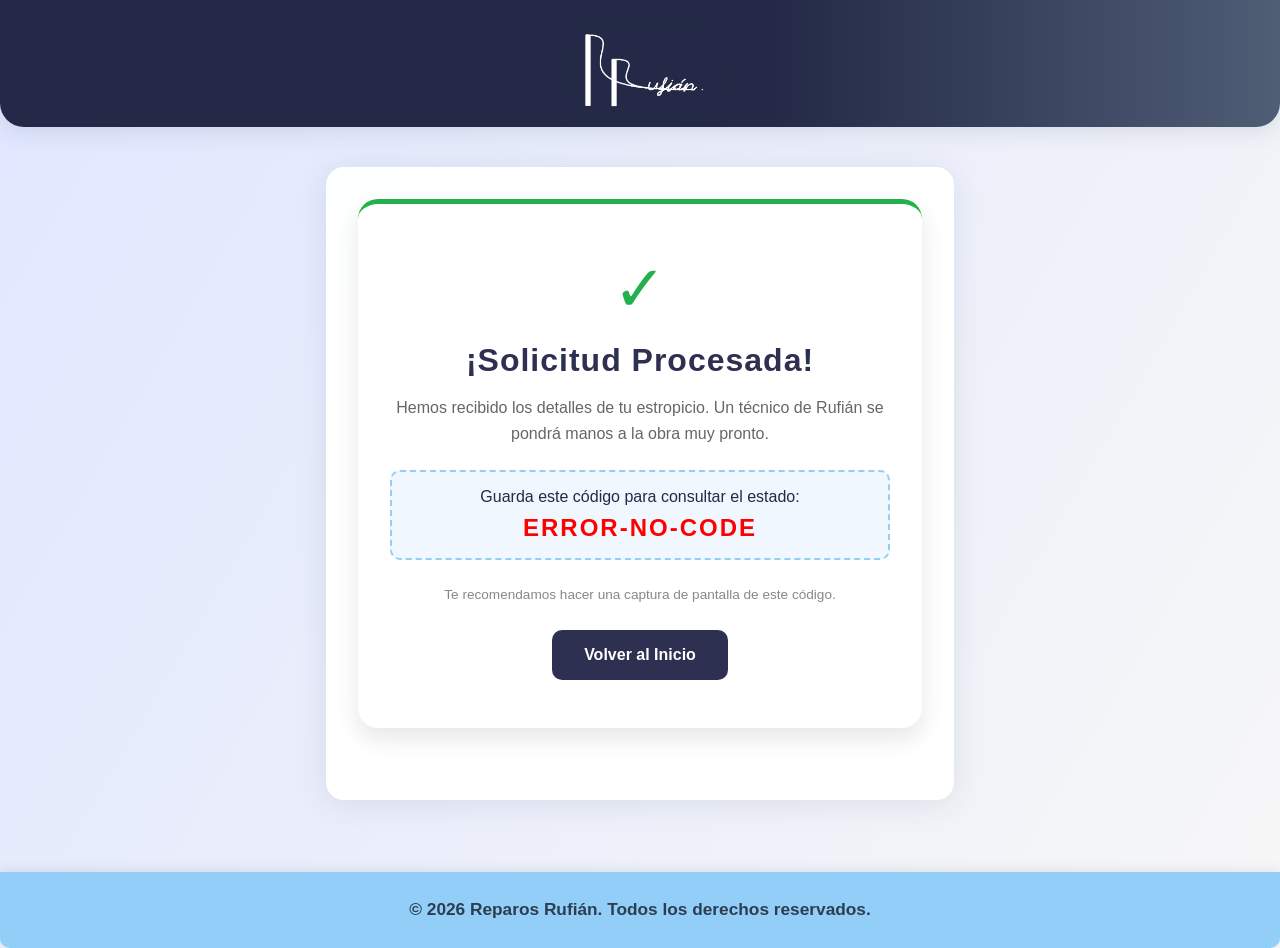
<file: reparacion_enviada.html>
<!DOCTYPE html>
<html lang="es">
<head>
    <meta charset="UTF-8">
    <meta name="viewport" content="width=device-width, initial-scale=1.0">
    <title>Solicitud Enviada - Reparos Rufián</title>
    <link rel="stylesheet" href="estilos.css">
    <link rel="icon" type="image/png" href="logo1.png">
    <style>
        body {
            background-color: #f7f7f7;
            font-family: 'Segoe UI', Tahoma, Geneva, Verdana, sans-serif;
            display: flex;
            flex-direction: column;
            min-height: 100vh;
            margin: 0;
        }

        main {
            flex: 1;
            display: flex;
            align-items: center;
            justify-content: center;
            padding: 2rem;
        }

        .card-exito {
            background: white;
            max-width: 500px;
            width: 100%;
            padding: 3rem 2rem;
            border-radius: 20px;
            box-shadow: 0 10px 25px rgba(0,0,0,0.1);
            text-align: center;
            border-top: 5px solid #22B14C; /* Verde de éxito */
        }

        .icono-check {
            font-size: 4rem;
            color: #22B14C;
            margin-bottom: 1rem;
        }

        h2 {
            color: #2d3050;
            margin-bottom: 1rem;
        }

        p {
            color: #666;
            line-height: 1.6;
            margin-bottom: 1.5rem;
        }

        .codigo-box {
            background: #f0f7ff;
            border: 2px dashed #93cef9;
            padding: 1rem;
            border-radius: 10px;
            margin: 1.5rem 0;
        }

        #codigo-reparacion {
            display: block;
            font-size: 1.5rem;
            font-weight: 800;
            color: #2d3050;
            margin-top: 0.5rem;
            letter-spacing: 2px;
        }

        .btn-volver {
            display: inline-block;
            background: #2d3050;
            color: white;
            text-decoration: none;
            padding: 1rem 2rem;
            border-radius: 10px;
            font-weight: 700;
            transition: 0.3s;
        }

        .btn-volver:hover {
            background: #3e447a;
            transform: translateY(-2px);
        }

        footer {
            background-color: #93cef9;
            padding: 1.5rem 0;
            text-align: center;
        }
    </style>
</head>
<body>

    <header style="text-align: center; padding: 1rem;">
        <img src="logo1.png" alt="Logo Reparos Rufián" style="max-width: 150px;">
    </header>

    <main>
        <section class="card-exito">
            <div class="icono-check">✓</div>
            <h2>¡Solicitud Procesada!</h2>
            <p>Hemos recibido los detalles de tu estropicio. Un técnico de Rufián se pondrá manos a la obra muy pronto.</p>
            
            <div class="codigo-box">
                <span>Guarda este código para consultar el estado:</span>
                <span id="codigo-reparacion">Generando...</span>
            </div>

            <p style="font-size: 0.85rem; color: #888;">Te recomendamos hacer una captura de pantalla de este código.</p>

            <a href="index.html" class="btn-volver">Volver al Inicio</a>
        </section>
    </main>

    <footer>
        <p style="color: #2d3e50; font-weight: 600; margin: 0;">&copy; 2026 Reparos Rufián. Todos los derechos reservados.</p>
    </footer>

    <script>
        // Al cargar la página, buscamos el código que guardó el script anterior
        document.addEventListener('DOMContentLoaded', function() {
            const codigo = sessionStorage.getItem('codigoReparacion');
            const display = document.getElementById('codigo-reparacion');

            if (codigo) {
                display.textContent = codigo;
                // Opcional: Borramos de la sesión para que no se quede ahí siempre
                // sessionStorage.removeItem('codigoReparacion'); 
            } else {
                display.textContent = "ERROR-NO-CODE";
                display.style.color = "red";
            }
        });
    </script>
</body>
</html>
</file>
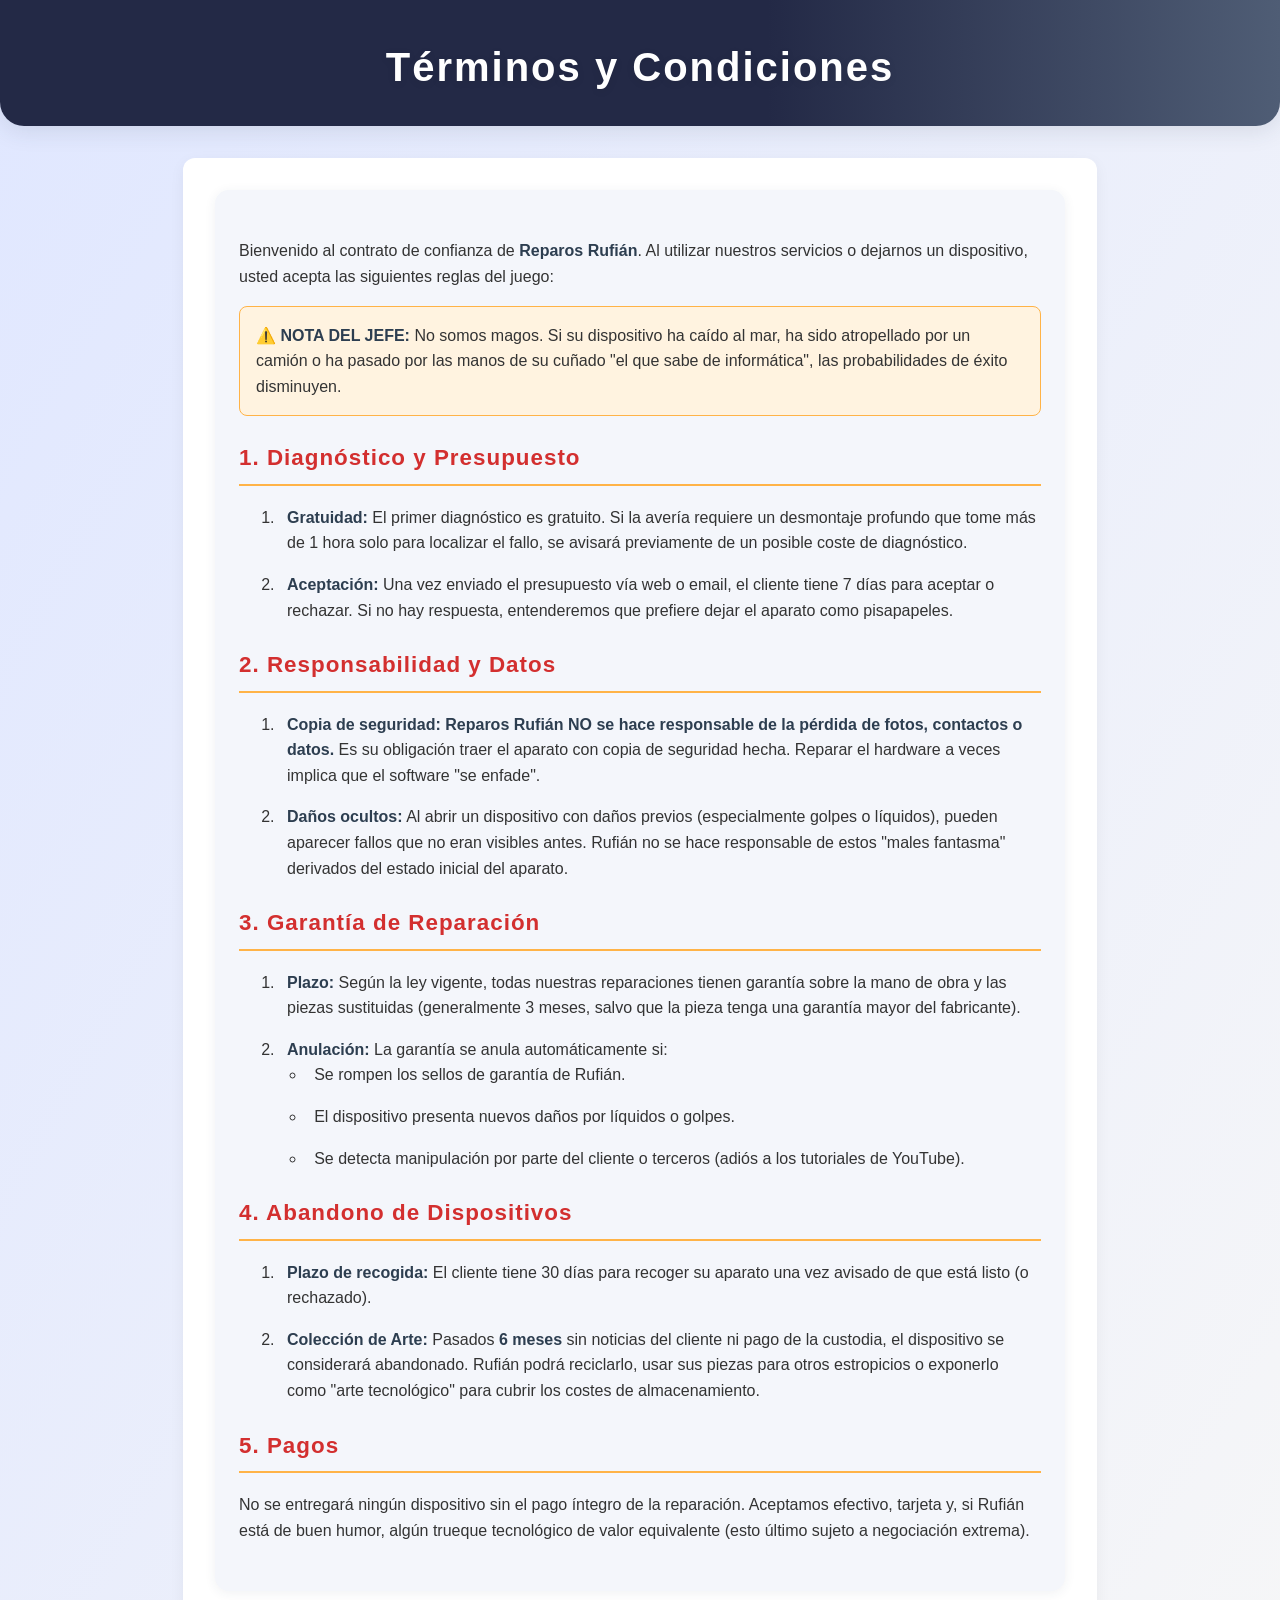
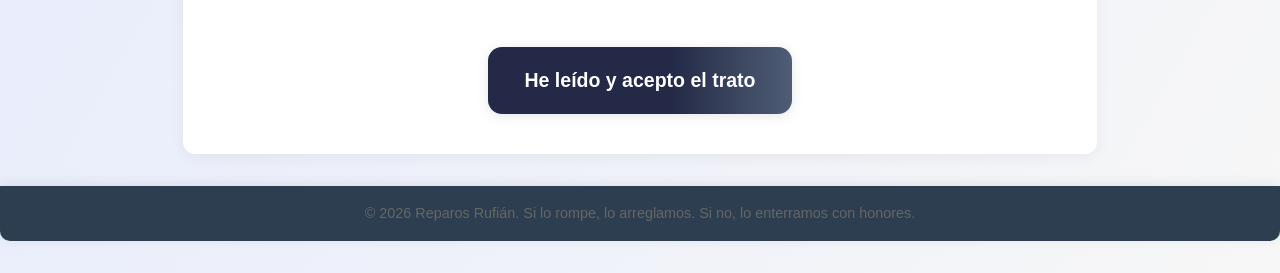
<file: terminos.html>
<!DOCTYPE html>
<html lang="es">
<head>
    <meta charset="UTF-8">
    <meta name="viewport" content="width=device-width, initial-scale=1.0">
    <title>Términos - Reparos Rufián</title>
    <link rel="stylesheet" href="estilos.css">
    <style>
        body { line-height: 1.6; color: #333; background-color: #f4f7f6; }
        main { max-width: 850px; margin: 2rem auto; padding: 2rem; background: white; border-radius: 12px; box-shadow: 0 4px 15px rgba(0,0,0,0.05); }
        h2 { color: #d32f2f; border-bottom: 2px solid #ffb347; padding-bottom: 0.5rem; margin-top: 1.5rem; font-size: 1.4rem; }
        .aviso-importante { background: #fff3e0; border: 1px solid #ffb347; padding: 1rem; border-radius: 8px; margin: 1rem 0; font-weight: 500; }
        ol li { margin-bottom: 1rem; padding-left: 0.5rem; }
        strong { color: #2d3e50; }
    </style>
</head>
<body>
    <header>
        <h1>Términos y Condiciones</h1>
    </header>
    <main>
        <section>
            <p>Bienvenido al contrato de confianza de <strong>Reparos Rufián</strong>. Al utilizar nuestros servicios o dejarnos un dispositivo, usted acepta las siguientes reglas del juego:</p>

            <div class="aviso-importante">
                ⚠️ <strong>NOTA DEL JEFE:</strong> No somos magos. Si su dispositivo ha caído al mar, ha sido atropellado por un camión o ha pasado por las manos de su cuñado "el que sabe de informática", las probabilidades de éxito disminuyen.
            </div>

            <h2>1. Diagnóstico y Presupuesto</h2>
            <ol>
                <li><strong>Gratuidad:</strong> El primer diagnóstico es gratuito. Si la avería requiere un desmontaje profundo que tome más de 1 hora solo para localizar el fallo, se avisará previamente de un posible coste de diagnóstico.</li>
                <li><strong>Aceptación:</strong> Una vez enviado el presupuesto vía web o email, el cliente tiene 7 días para aceptar o rechazar. Si no hay respuesta, entenderemos que prefiere dejar el aparato como pisapapeles.</li>
            </ol>

            <h2>2. Responsabilidad y Datos</h2>
            <ol>
                <li><strong>Copia de seguridad:</strong> <strong>Reparos Rufián NO se hace responsable de la pérdida de fotos, contactos o datos.</strong> Es su obligación traer el aparato con copia de seguridad hecha. Reparar el hardware a veces implica que el software "se enfade".</li>
                <li><strong>Daños ocultos:</strong> Al abrir un dispositivo con daños previos (especialmente golpes o líquidos), pueden aparecer fallos que no eran visibles antes. Rufián no se hace responsable de estos "males fantasma" derivados del estado inicial del aparato.</li>
            </ol>

            <h2>3. Garantía de Reparación</h2>
            <ol>
                <li><strong>Plazo:</strong> Según la ley vigente, todas nuestras reparaciones tienen garantía sobre la mano de obra y las piezas sustituidas (generalmente 3 meses, salvo que la pieza tenga una garantía mayor del fabricante).</li>
                <li><strong>Anulación:</strong> La garantía se anula automáticamente si:
                    <ul>
                        <li>Se rompen los sellos de garantía de Rufián.</li>
                        <li>El dispositivo presenta nuevos daños por líquidos o golpes.</li>
                        <li>Se detecta manipulación por parte del cliente o terceros (adiós a los tutoriales de YouTube).</li>
                    </ul>
                </li>
            </ol>

            <h2>4. Abandono de Dispositivos</h2>
            <ol>
                <li><strong>Plazo de recogida:</strong> El cliente tiene 30 días para recoger su aparato una vez avisado de que está listo (o rechazado).</li>
                <li><strong>Colección de Arte:</strong> Pasados <strong>6 meses</strong> sin noticias del cliente ni pago de la custodia, el dispositivo se considerará abandonado. Rufián podrá reciclarlo, usar sus piezas para otros estropicios o exponerlo como "arte tecnológico" para cubrir los costes de almacenamiento.</li>
            </ol>

            <h2>5. Pagos</h2>
            <p>No se entregará ningún dispositivo sin el pago íntegro de la reparación. Aceptamos efectivo, tarjeta y, si Rufián está de buen humor, algún trueque tecnológico de valor equivalente (esto último sujeto a negociación extrema).</p>
        </section>
        
        <div style="text-align: center; margin-top: 3rem;">
            <a href="index.html" class="menu-btn-soph" style="text-decoration: none; display: inline-block; background: #2d3e50; color: white; padding: 0.8rem 1.5rem; border-radius: 8px; font-weight: bold;">He leído y acepto el trato</a>
        </div>
    </main>

    <footer style="text-align: center; margin: 2rem 0; font-size: 0.9rem; color: #666;">
        &copy; 2026 Reparos Rufián. Si lo rompe, lo arreglamos. Si no, lo enterramos con honores.
    </footer>
</body>
</html>
</file>
<file: estilos.css>
body {
    font-family: 'Segoe UI', 'Roboto', Arial, sans-serif;
    margin: 0;
    padding: 0;
    min-height: 100vh;
    background: linear-gradient(120deg, #e0e7ff 0%, #f7f7f7 100%);
    color: #232946;
    box-sizing: border-box;
}

header {
    background: linear-gradient(90deg, #232946 60%, #4f5d75 100%);
    color: #fff;
    padding: 2.2rem 0 1.2rem 0;
    text-align: center;
    box-shadow: 0 4px 24px rgba(44,62,80,0.13);
    border-radius: 0 0 24px 24px;
    position: relative;
}

header h1 {
    margin: 0 0 0.5rem 0;
    font-size: 2.5rem;
    letter-spacing: 2px;
    font-weight: 800;
    text-shadow: 0 2px 8px rgba(0,0,0,0.08);
}

header img {
    max-width: 120px;
    margin: 1rem auto 0 auto;
    display: block;
    filter: drop-shadow(0 2px 8px rgba(44,62,80,0.13));
}

main {
    max-width: 900px;
    margin: 2.5rem auto;
    padding: 2rem 1.5rem;
    background: rgba(255,255,255,0.98);
    border-radius: 18px;
    box-shadow: 0 4px 32px rgba(44,62,80,0.10);
    position: relative;
    z-index: 1;
    /* Hemos quitado el background-image de aquí */
}

section, .card {
    margin-bottom: 2.5rem;
    background: #f4f6fb;
    border-radius: 14px;
    box-shadow: 0 2px 12px rgba(44,62,80,0.07);
    padding: 2rem 1.5rem;
    transition: box-shadow 0.2s;
}

section:hover, .card:hover {
    box-shadow: 0 6px 24px rgba(44,62,80,0.13);
}

h2 {
    color: #232946;
    margin-top: 0;
    font-size: 2rem;
    font-weight: 700;
    letter-spacing: 1px;
}

form {
    display: flex;
    flex-direction: column;
    gap: 1.1rem;
    max-width: 420px;
    margin: 0 auto;
    background: #fff;
    border-radius: 12px;
    box-shadow: 0 2px 12px rgba(44,62,80,0.07);
    padding: 2rem 1.5rem;
}

form label {
    font-weight: 600;
    color: #232946;
    margin-bottom: 0.2rem;
}

form input, form textarea, form select {
    padding: 0.8rem 1rem;
    border-radius: 8px;
    border: 1.5px solid #b8c1ec;
    font-size: 1.08rem;
    background: #f4f6fb;
    transition: border 0.2s, box-shadow 0.2s;
    outline: none;
    margin-bottom: 0.2rem;
}

form input:focus, form textarea:focus, form select:focus {
    border: 1.5px solid #232946;
    box-shadow: 0 2px 8px rgba(44,62,80,0.10);
}

form button {
    background: linear-gradient(90deg, #232946 60%, #4f5d75 100%);
    color: #fff;
    border: none;
    border-radius: 8px;
    padding: 1rem 0;
    font-size: 1.15rem;
    font-weight: 700;
    cursor: pointer;
    box-shadow: 0 2px 12px rgba(44,62,80,0.10);
    transition: background 0.2s, box-shadow 0.2s, color 0.2s;
    margin-top: 0.5rem;
}

form button:hover {
    background: linear-gradient(90deg, #4f5d75 60%, #232946 100%);
    color: #ffb347;
    box-shadow: 0 4px 18px rgba(44,62,80,0.18);
}

.menu-btn-soph {
    padding: 1.1rem 2.3rem!important;
    background: linear-gradient(90deg,#232946 60%,#4f5d75 100%)!important;
    color: #fff!important;
    border-radius: 14px!important;
    text-decoration: none!important;
    font-size: 1.22rem!important;
    font-weight: 700!important;
    box-shadow: 0 2px 12px rgba(44,62,80,0.13)!important;
    border: none!important;
    transition: background 0.2s, box-shadow 0.2s, color 0.2s;
    margin: 0.5rem 0.5rem;
    display: inline-block;
}

.menu-btn-soph:hover {
    background: linear-gradient(90deg,#4f5d75 60%,#232946 100%)!important;
    color: #ffb347!important;
    box-shadow: 0 4px 18px rgba(44,62,80,0.18)!important;
}

footer {
    background: linear-gradient(90deg, #232946 60%, #4f5d75 100%);
    color: #fff;
    text-align: center;
    padding: 1.5rem 0 1rem 0;
    margin-top: 2rem;
    border-radius: 0 0 18px 18px;
    box-shadow: 0 -2px 12px rgba(44,62,80,0.10);
    font-size: 1.08rem;
}

ul {
    padding-left: 1.2rem;
}

@media (max-width: 900px) {
    main {
        padding: 1rem 0.5rem;
    }
    section, .card {
        padding: 1.2rem 0.5rem;
    }
}

@media (max-width: 700px) {
    main {
        padding: 0.5rem;
    }
    section, .card {
        padding: 0.7rem 0.2rem;
    }
    header img {
        max-width: 80px;
    }
    h2 {
        font-size: 1.3rem;
    }
}

nav ul {
    list-style: none;
    padding: 0;
    margin: 0;
    display: flex;
    justify-content: center;
    flex-wrap: wrap;
}

nav ul li {
    margin: 0 1rem;
}

nav ul li a {
    color: #fff;
    text-decoration: none;
    font-weight: 500;
    transition: color 0.2s;
    background-image: "C:\Users\david\Desktop\SISI\Rufián calvo.png";
}

nav ul li a:hover {
    color: #ffb347;
}


section {
    margin-bottom: 2.5rem;
}

h2 {
    color: #2d3e50;
    margin-top: 0;
}

form {
    display: flex;
    flex-direction: column;
    gap: 0.7rem;
    max-width: 400px;
    margin: 0 auto;
}

form label {
    font-weight: 500;
}

form input, form textarea, form button {
    padding: 0.5rem;
    border-radius: 5px;
    border: 1px solid #bbb;
    font-size: 1rem;
}

form button {
    background: #2d3e50;
    color: #fff;
    border: none;
    cursor: pointer;
    font-weight: 600;
    transition: 0.2s;
}

form button:hover {
    background: #ffb347;
    color: #222;
}

ul {
    padding-left: 1.2rem;
}

footer {
    background: #2d3e50;
    color: #fff;
    text-align: center;
    padding: 1rem 0;
    margin-top: 2rem;
    border-radius: 0 0 10px 10px;
}

@media (max-width: 700px) {
    main {
        padding: 0.5rem;
    }
    nav ul {
        flex-direction: column;
        gap: 0.5rem;
    }
    section {
        margin-bottom: 1.5rem;
    }
}
.dispositivo-selector {
    display: grid;
    grid-template-columns: repeat(auto-fit, minmax(100px, 1fr));
    gap: 1rem;
    margin: 1rem 0;
}

/* Escondemos el radio button real */
.radio-card input[type="radio"] {
    display: none;
}

/* Estilo de la tarjeta */
.radio-card .card-content {
    display: flex;
    flex-direction: column;
    align-items: center;
    justify-content: center;
    padding: 1rem;
    background: #fff;
    border: 2px solid #ddd;
    border-radius: 12px;
    cursor: pointer;
    transition: all 0.3s ease;
    text-align: center;
}

.radio-card .card-content img {
    width: 50px;
    height: 50px;
    margin-bottom: 0.5rem;
    object-fit: contain;
}

.radio-card .card-content span {
    font-weight: 600;
    color: #2d3050;
    font-size: 0.9rem;
}

/* Efecto al pasar el ratón */
.radio-card:hover .card-content {
    border-color: #93cef9;
    background: #f0f8ff;
}

/* Estilo cuando la tarjeta está seleccionada */
.radio-card input[type="radio"]:checked + .card-content {
    border-color: #2d3050;
    background: #93cef9;
    transform: scale(1.05);
    box-shadow: 0 4px 12px rgba(0,0,0,0.1);
}
</file>
